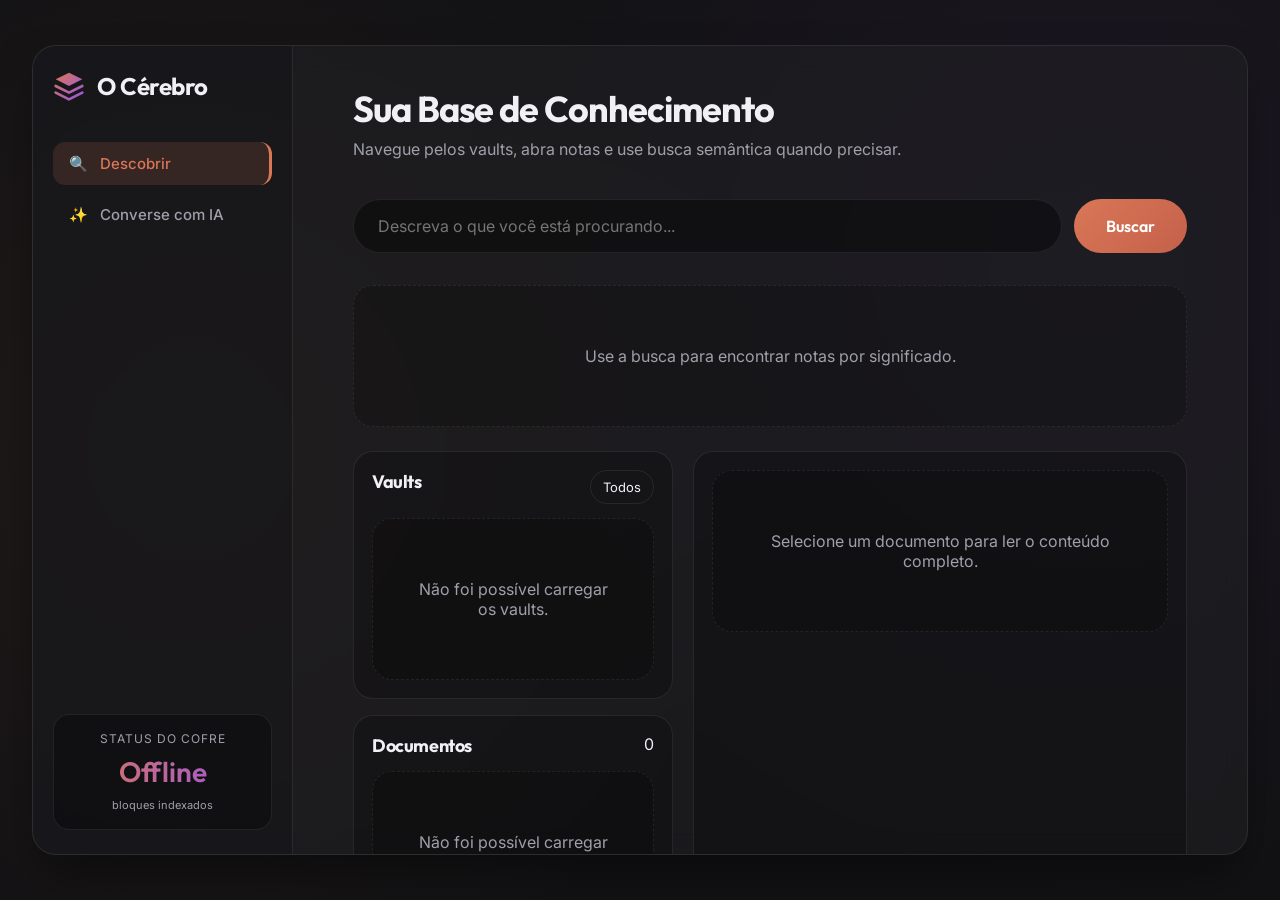
<file: OBSIDIAN EMPRESA/app/frontend/index.html>
<!DOCTYPE html>
<html lang="pt-BR">
<head>
    <meta charset="UTF-8">
    <meta name="viewport" content="width=device-width, initial-scale=1.0">
    <title>O Cérebro | Cofres Conectados</title>
    <!-- Fonts -->
    <link rel="preconnect" href="https://fonts.googleapis.com">
    <link rel="preconnect" href="https://fonts.gstatic.com" crossorigin>
    <link href="https://fonts.googleapis.com/css2?family=Outfit:wght@300;400;500;600;700&family=Inter:wght@400;500;600&display=swap" rel="stylesheet">
    <link rel="stylesheet" href="style.css">
</head>
<body>
    <div class="app-container glass-effect">
        
        <!-- Sidebar Navigation -->
        <nav class="sidebar">
            <div class="logo">
                <svg width="32" height="32" viewBox="0 0 24 24" fill="none" xmlns="http://www.w3.org/2000/svg">
                    <path d="M12 2L2 7L12 12L22 7L12 2Z" fill="url(#paint0_linear)"/>
                    <path d="M2 17L12 22L22 17" stroke="url(#paint0_linear)" stroke-width="2" stroke-linecap="round" stroke-linejoin="round"/>
                    <path d="M2 12L12 17L22 12" stroke="url(#paint0_linear)" stroke-width="2" stroke-linecap="round" stroke-linejoin="round"/>
                    <defs>
                        <linearGradient id="paint0_linear" x1="2" y1="2" x2="22" y2="22" gradientUnits="userSpaceOnUse">
                            <stop stop-color="#D97757" />
                            <stop offset="1" stop-color="#9A56E2" />
                        </linearGradient>
                    </defs>
                </svg>
                <span>O Cérebro</span>
            </div>
            
            <div class="menu">
                <button class="menu-item active" data-view="discover">
                    <span class="icon">🔍</span> Descobrir
                </button>
                <button class="menu-item" data-view="chat">
                    <span class="icon">✨</span> Converse com IA
                </button>
            </div>
            
            <div class="vault-stats">
                <p>Status do Cofre</p>
                <h4 id="stat-chunks">Carregando...</h4>
                <small>bloques indexados</small>
            </div>
        </nav>

        <!-- Main Content Area -->
        <main class="main-content">
            
            <!-- View: Descobrir (Busca) -->
            <section id="view-discover" class="view active-view">
                <header class="header">
                    <h1>Sua Base de Conhecimento</h1>
                    <p>Navegue pelos vaults, abra notas e use busca semântica quando precisar.</p>
                </header>
                
                <div class="search-bar">
                    <input type="text" id="searchInput" placeholder="Descreva o que você está procurando...">
                    <button id="searchBtn">Buscar</button>
                </div>

                <div class="results-container" id="resultsContainer">
                    <div class="empty-state">Use a busca para encontrar notas por significado.</div>
                </div>

                <div class="discover-shell">
                    <aside class="library-panel">
                        <div class="panel-card">
                            <div class="panel-header">
                                <h3>Vaults</h3>
                                <button class="link-button" id="clearVaultFilterBtn" type="button">Todos</button>
                            </div>
                            <div class="vault-list" id="vaultList"></div>
                        </div>

                        <div class="panel-card">
                            <div class="panel-header">
                                <h3>Documentos</h3>
                                <span id="documentCountLabel">0</span>
                            </div>
                            <div class="document-list" id="documentList"></div>
                        </div>
                    </aside>

                    <section class="reader-panel">
                        <div class="reader-card" id="documentReader">
                            <div class="empty-state">
                                Selecione um documento para ler o conteúdo completo.
                            </div>
                        </div>
                    </section>
                </div>
            </section>

            <!-- View: Chat (RAG) -->
            <section id="view-chat" class="view">
                <header class="header">
                    <h1>Assistente O Cérebro</h1>
                    <p>Faça perguntas difíceis e a IA responderá conectando os pontos das suas próprias anotações.</p>
                </header>
                
                <div class="chat-container">
                    <div class="chat-history" id="chatHistory">
                        <div class="message ai-message">
                            <div class="avatar">✨</div>
                            <div class="bubble">Olá! Consigo acessar e raciocinar sobre todos os seus cofres. O que vamos explorar hoje?</div>
                        </div>
                    </div>
                    
                    <div class="chat-input-area">
                        <textarea id="chatInput" placeholder="Faça uma pergunta sobre suas notas..." rows="2"></textarea>
                        <button id="sendMessageBtn">
                           <svg width="24" height="24" viewBox="0 0 24 24" fill="none">
                               <path d="M22 2L11 13M22 2L15 22L11 13M11 13L2 9L22 2Z" stroke="white" stroke-width="2" stroke-linejoin="round"/>
                           </svg>
                        </button>
                    </div>
                </div>
            </section>
        </main>
        
        <!-- Graph / Context Panel Lateral (Opcional, escondido pra versão leve por enquanto) -->
        <aside class="context-panel" style="display: none;">
            <h3>Conexões</h3>
            <div id="graphContainer" class="graph-box"></div>
        </aside>

    </div>
    
    <script src="config.js"></script>
    <script src="app.js"></script>
</body>
</html>
</file>
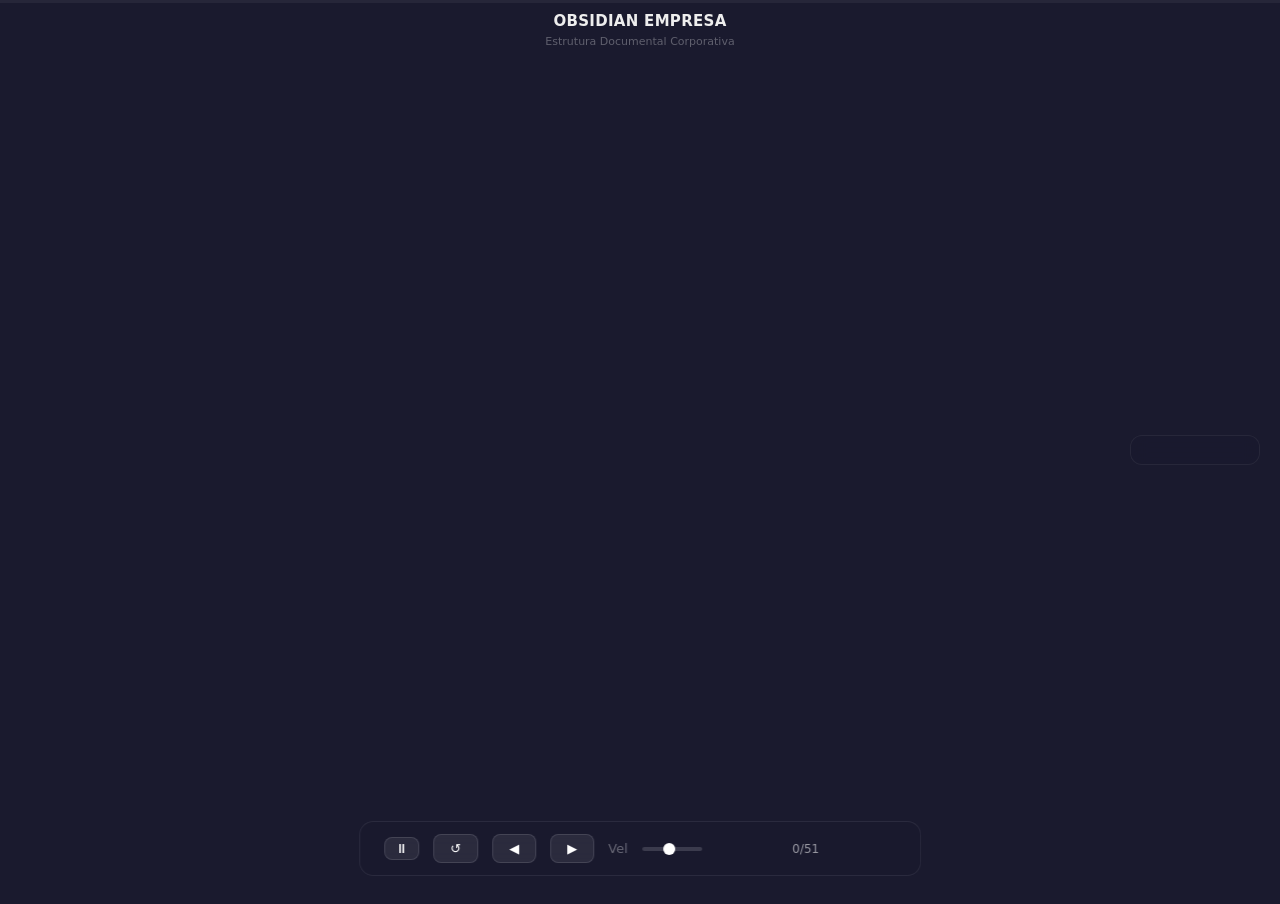
<file: OBSIDIAN EMPRESA/ANIMACAO_EMPRESA.html>
<!DOCTYPE html>
<html lang="pt-BR">
<head>
<meta charset="UTF-8">
<meta name="viewport" content="width=device-width,initial-scale=1.0">
<title>OBSIDIAN EMPRESA — Animação</title>
<script src="https://d3js.org/d3.v7.min.js"></script>
<style>
*{margin:0;padding:0;box-sizing:border-box}
body{font-family:system-ui,-apple-system,sans-serif;background:#1a1a2e;color:#eee;overflow:hidden;height:100vh}
svg{width:100%;height:100vh}
#controls{position:fixed;bottom:24px;left:50%;transform:translateX(-50%);display:flex;align-items:center;gap:14px;background:rgba(26,26,46,0.92);backdrop-filter:blur(12px);padding:12px 24px;border-radius:14px;border:1px solid rgba(255,255,255,0.08);z-index:100;font-size:13px}
#controls button{background:rgba(255,255,255,0.08);border:1px solid rgba(255,255,255,0.12);color:#fff;padding:6px 16px;border-radius:8px;cursor:pointer;font-weight:500;transition:.2s;font-size:13px}
#controls button:hover{background:rgba(255,255,255,0.18)}
#status{color:rgba(255,255,255,0.55);min-width:180px;text-align:center;font-size:12px}
#bar{position:fixed;top:0;left:0;right:0;height:3px;background:rgba(255,255,255,0.05);z-index:200}
#bar-fill{height:100%;background:linear-gradient(90deg,#3A86FF,#8338EC,#FF006E,#FB5607,#FFBE0B,#06D6A0,#118AB2,#EF476F,#073B4C);width:0%;transition:width .3s}
#legend{position:fixed;right:20px;top:50%;transform:translateY(-50%);background:rgba(26,26,46,0.85);backdrop-filter:blur(8px);padding:14px 16px;border-radius:12px;border:1px solid rgba(255,255,255,0.06);font-size:12px;z-index:100;min-width:130px}
.legend-item{display:flex;align-items:center;gap:8px;padding:3px 0;opacity:.35;transition:.4s}
.legend-item.done{opacity:1}
.legend-dot{width:10px;height:10px;border-radius:50%;flex-shrink:0}
.legend-label{color:rgba(255,255,255,.65)}
#header{position:fixed;top:12px;left:50%;transform:translateX(-50%);z-index:100;text-align:center}
#header h1{font-size:15px;font-weight:600;letter-spacing:.3px}
#header span{font-size:11px;color:rgba(255,255,255,.3)}
input[type=range]{width:60px;height:4px;-webkit-appearance:none;background:rgba(255,255,255,.15);border-radius:2px}
input[type=range]::-webkit-slider-thumb{-webkit-appearance:none;width:12px;height:12px;border-radius:50%;background:#fff;cursor:pointer}
.label{font-size:9px;pointer-events:none;font-weight:500;fill:#fff;text-shadow:0 1px 3px rgba(0,0,0,.8)}
.node-hidden{opacity:0!important;pointer-events:none}
.link{stroke:#aaa;stroke-width:.8;opacity:0}
.link.show{opacity:.2}
.btn-icon{font-size:16px;line-height:1;padding:4px 10px!important}
#blk-name{font-size:11px;color:rgba(255,255,255,.5);min-width:100px}
</style>
</head>
<body>
<div id="bar"><div id="bar-fill"></div></div>
<div id="header"><h1>OBSIDIAN EMPRESA</h1><span>Estrutura Documental Corporativa</span></div>
<svg id="svg"></svg>
<div id="legend"></div>
<div id="controls">
<button id="b-play" class="btn-icon">⏸</button>
<button id="b-reset">↺</button>
<button id="b-prev">◀</button>
<button id="b-next">▶</button>
<span style="color:rgba(255,255,255,.35)">Vel</span>
<input type="range" id="speed" min="1" max="10" value="5">
<span id="status">0/51</span>
</div>
<script>
const D = {"nodes":[{"id":"EMPRESA","label":"EMPRESA","block":"RAIZ","type":"root","blockNum":"00"},{"id":"02 - DOCUMENTOS JURIDICOS/Política de LGPD","label":"Política de LGPD","block":"02 - DOCUMENTOS JURIDICOS","type":"doc","blockNum":"02"},{"id":"02 - DOCUMENTOS JURIDICOS/Acordo de Sócios","label":"Acordo de Sócios","block":"02 - DOCUMENTOS JURIDICOS","type":"doc","blockNum":"02"},{"id":"02 - DOCUMENTOS JURIDICOS/Contrato Social","label":"Contrato Social","block":"02 - DOCUMENTOS JURIDICOS","type":"doc","blockNum":"02"},{"id":"02 - DOCUMENTOS JURIDICOS/Licenças e Registros","label":"Licenças e Registros","block":"02 - DOCUMENTOS JURIDICOS","type":"doc","blockNum":"02"},{"id":"02 - DOCUMENTOS JURIDICOS/Política de Compliance","label":"Política de Compliance","block":"02 - DOCUMENTOS JURIDICOS","type":"doc","blockNum":"02"},{"id":"02 - DOCUMENTOS JURIDICOS/JURÍDICO","label":"JURÍDICO","block":"02 - DOCUMENTOS JURIDICOS","type":"index","blockNum":"02"},{"id":"04 - DOCUMENTOS COMERCIAIS/Plano Comercial","label":"Plano Comercial","block":"04 - DOCUMENTOS COMERCIAIS","type":"doc","blockNum":"04"},{"id":"04 - DOCUMENTOS COMERCIAIS/Política Comercial","label":"Política Comercial","block":"04 - DOCUMENTOS COMERCIAIS","type":"doc","blockNum":"04"},{"id":"04 - DOCUMENTOS COMERCIAIS/Pesquisa de Mercado","label":"Pesquisa de Mercado","block":"04 - DOCUMENTOS COMERCIAIS","type":"doc","blockNum":"04"},{"id":"04 - DOCUMENTOS COMERCIAIS/COMERCIAL","label":"COMERCIAL","block":"04 - DOCUMENTOS COMERCIAIS","type":"index","blockNum":"04"},{"id":"04 - DOCUMENTOS COMERCIAIS/Plano de Marketing","label":"Plano de Marketing","block":"04 - DOCUMENTOS COMERCIAIS","type":"doc","blockNum":"04"},{"id":"03 - DOCUMENTOS FINANCEIROS/Planejamento Financeiro","label":"Planejamento Financeiro","block":"03 - DOCUMENTOS FINANCEIROS","type":"doc","blockNum":"03"},{"id":"03 - DOCUMENTOS FINANCEIROS/FINANCEIRO","label":"FINANCEIRO","block":"03 - DOCUMENTOS FINANCEIROS","type":"index","blockNum":"03"},{"id":"03 - DOCUMENTOS FINANCEIROS/Orçamento Empresarial","label":"Orçamento Empresarial","block":"03 - DOCUMENTOS FINANCEIROS","type":"doc","blockNum":"03"},{"id":"03 - DOCUMENTOS FINANCEIROS/Plano Tributário","label":"Plano Tributário","block":"03 - DOCUMENTOS FINANCEIROS","type":"doc","blockNum":"03"},{"id":"03 - DOCUMENTOS FINANCEIROS/Demonstrativos Financeiros","label":"Demonstrativos Financeiros","block":"03 - DOCUMENTOS FINANCEIROS","type":"doc","blockNum":"03"},{"id":"07 - DOCUMENTOS DE PESSOAS/Plano de Capacitação","label":"Plano de Capacitação","block":"07 - DOCUMENTOS DE PESSOAS","type":"doc","blockNum":"07"},{"id":"07 - DOCUMENTOS DE PESSOAS/Avaliação de Desempenho","label":"Avaliação de Desempenho","block":"07 - DOCUMENTOS DE PESSOAS","type":"doc","blockNum":"07"},{"id":"07 - DOCUMENTOS DE PESSOAS/Manual do Colaborador","label":"Manual do Colaborador","block":"07 - DOCUMENTOS DE PESSOAS","type":"doc","blockNum":"07"},{"id":"07 - DOCUMENTOS DE PESSOAS/Plano de Cargos e Salários","label":"Plano de Cargos e Salários","block":"07 - DOCUMENTOS DE PESSOAS","type":"doc","blockNum":"07"},{"id":"07 - DOCUMENTOS DE PESSOAS/Política de Governança","label":"Política de Governança","block":"07 - DOCUMENTOS DE PESSOAS","type":"doc","blockNum":"07"},{"id":"07 - DOCUMENTOS DE PESSOAS/PESSOAS","label":"PESSOAS","block":"07 - DOCUMENTOS DE PESSOAS","type":"index","blockNum":"07"},{"id":"05 - DOCUMENTOS OPERACIONAIS/Plano de Qualidade","label":"Plano de Qualidade","block":"05 - DOCUMENTOS OPERACIONAIS","type":"doc","blockNum":"05"},{"id":"05 - DOCUMENTOS OPERACIONAIS/POP","label":"POP","block":"05 - DOCUMENTOS OPERACIONAIS","type":"doc","blockNum":"05"},{"id":"05 - DOCUMENTOS OPERACIONAIS/Inventário de Ativos","label":"Inventário de Ativos","block":"05 - DOCUMENTOS OPERACIONAIS","type":"doc","blockNum":"05"},{"id":"05 - DOCUMENTOS OPERACIONAIS/Manual de Processos","label":"Manual de Processos","block":"05 - DOCUMENTOS OPERACIONAIS","type":"doc","blockNum":"05"},{"id":"05 - DOCUMENTOS OPERACIONAIS/Organograma","label":"Organograma","block":"05 - DOCUMENTOS OPERACIONAIS","type":"doc","blockNum":"05"},{"id":"05 - DOCUMENTOS OPERACIONAIS/OPERACIONAL","label":"OPERACIONAL","block":"05 - DOCUMENTOS OPERACIONAIS","type":"index","blockNum":"05"},{"id":"09 - DOCUMENTOS DE INOVAÇÃO/Relatórios de Inteligência Competitiva","label":"Relatórios de Inteligência Competitiva","block":"09 - DOCUMENTOS DE INOVAÇÃO","type":"doc","blockNum":"09"},{"id":"09 - DOCUMENTOS DE INOVAÇÃO/INOVAÇÃO","label":"INOVAÇÃO","block":"09 - DOCUMENTOS DE INOVAÇÃO","type":"index","blockNum":"09"},{"id":"09 - DOCUMENTOS DE INOVAÇÃO/Plano de Transformação Digital","label":"Plano de Transformação Digital","block":"09 - DOCUMENTOS DE INOVAÇÃO","type":"doc","blockNum":"09"},{"id":"09 - DOCUMENTOS DE INOVAÇÃO/Frameworks Metodológicos","label":"Frameworks Metodológicos","block":"09 - DOCUMENTOS DE INOVAÇÃO","type":"doc","blockNum":"09"},{"id":"09 - DOCUMENTOS DE INOVAÇÃO/Roadmap Tecnológico","label":"Roadmap Tecnológico","block":"09 - DOCUMENTOS DE INOVAÇÃO","type":"doc","blockNum":"09"},{"id":"06 - DOCUMENTOS DE TECNOLOGIA/Arquitetura de Sistemas","label":"Arquitetura de Sistemas","block":"06 - DOCUMENTOS DE TECNOLOGIA","type":"doc","blockNum":"06"},{"id":"06 - DOCUMENTOS DE TECNOLOGIA/Plano de Backup e Recuperação","label":"Plano de Backup e Recuperação","block":"06 - DOCUMENTOS DE TECNOLOGIA","type":"doc","blockNum":"06"},{"id":"06 - DOCUMENTOS DE TECNOLOGIA/Documento Funcional FSD","label":"Documento Funcional FSD","block":"06 - DOCUMENTOS DE TECNOLOGIA","type":"doc","blockNum":"06"},{"id":"06 - DOCUMENTOS DE TECNOLOGIA/TECNOLOGIA","label":"TECNOLOGIA","block":"06 - DOCUMENTOS DE TECNOLOGIA","type":"index","blockNum":"06"},{"id":"06 - DOCUMENTOS DE TECNOLOGIA/Documentação de APIs","label":"Documentação de APIs","block":"06 - DOCUMENTOS DE TECNOLOGIA","type":"doc","blockNum":"06"},{"id":"06 - DOCUMENTOS DE TECNOLOGIA/Plano de Segurança da Informação","label":"Plano de Segurança da Informação","block":"06 - DOCUMENTOS DE TECNOLOGIA","type":"doc","blockNum":"06"},{"id":"06 - DOCUMENTOS DE TECNOLOGIA/Documento de Requisitos SRS","label":"Documento de Requisitos SRS","block":"06 - DOCUMENTOS DE TECNOLOGIA","type":"doc","blockNum":"06"},{"id":"01 - DOCUMENTOS ESTRATÉGICOS/ESTRATÉGICO","label":"ESTRATÉGICO","block":"01 - DOCUMENTOS ESTRATÉGICOS","type":"index","blockNum":"01"},{"id":"01 - DOCUMENTOS ESTRATÉGICOS/Planejamento Estratégico","label":"Planejamento Estratégico","block":"01 - DOCUMENTOS ESTRATÉGICOS","type":"doc","blockNum":"01"},{"id":"01 - DOCUMENTOS ESTRATÉGICOS/Plano Tático","label":"Plano Tático","block":"01 - DOCUMENTOS ESTRATÉGICOS","type":"doc","blockNum":"01"},{"id":"01 - DOCUMENTOS ESTRATÉGICOS/Plano de Negócios","label":"Plano de Negócios","block":"01 - DOCUMENTOS ESTRATÉGICOS","type":"doc","blockNum":"01"},{"id":"01 - DOCUMENTOS ESTRATÉGICOS/Mapa Estratégico BSC","label":"Mapa Estratégico BSC","block":"01 - DOCUMENTOS ESTRATÉGICOS","type":"doc","blockNum":"01"},{"id":"01 - DOCUMENTOS ESTRATÉGICOS/Plano Operacional","label":"Plano Operacional","block":"01 - DOCUMENTOS ESTRATÉGICOS","type":"doc","blockNum":"01"},{"id":"08 - DOCUMENTOS DE CONTINUIDADE/CONTINUIDADE","label":"CONTINUIDADE","block":"08 - DOCUMENTOS DE CONTINUIDADE","type":"index","blockNum":"08"},{"id":"08 - DOCUMENTOS DE CONTINUIDADE/Matriz de Riscos","label":"Matriz de Riscos","block":"08 - DOCUMENTOS DE CONTINUIDADE","type":"doc","blockNum":"08"},{"id":"08 - DOCUMENTOS DE CONTINUIDADE/Plano de Continuidade BCP","label":"Plano de Continuidade BCP","block":"08 - DOCUMENTOS DE CONTINUIDADE","type":"doc","blockNum":"08"},{"id":"08 - DOCUMENTOS DE CONTINUIDADE/Gestão de Riscos","label":"Gestão de Riscos","block":"08 - DOCUMENTOS DE CONTINUIDADE","type":"doc","blockNum":"08"},{"id":"08 - DOCUMENTOS DE CONTINUIDADE/Plano de Recuperação DRP","label":"Plano de Recuperação DRP","block":"08 - DOCUMENTOS DE CONTINUIDADE","type":"doc","blockNum":"08"}],"edges":[{"source":"EMPRESA","target":"01 - DOCUMENTOS ESTRATÉGICOS/ESTRATÉGICO"},{"source":"EMPRESA","target":"02 - DOCUMENTOS JURIDICOS/JURÍDICO"},{"source":"EMPRESA","target":"03 - DOCUMENTOS FINANCEIROS/FINANCEIRO"},{"source":"EMPRESA","target":"04 - DOCUMENTOS COMERCIAIS/COMERCIAL"},{"source":"EMPRESA","target":"05 - DOCUMENTOS OPERACIONAIS/OPERACIONAL"},{"source":"EMPRESA","target":"06 - DOCUMENTOS DE TECNOLOGIA/TECNOLOGIA"},{"source":"EMPRESA","target":"07 - DOCUMENTOS DE PESSOAS/PESSOAS"},{"source":"EMPRESA","target":"08 - DOCUMENTOS DE CONTINUIDADE/CONTINUIDADE"},{"source":"EMPRESA","target":"09 - DOCUMENTOS DE INOVAÇÃO/INOVAÇÃO"},{"source":"EMPRESA","target":"02 - DOCUMENTOS JURIDICOS/Contrato Social"},{"source":"EMPRESA","target":"01 - DOCUMENTOS ESTRATÉGICOS/Planejamento Estratégico"},{"source":"EMPRESA","target":"03 - DOCUMENTOS FINANCEIROS/Planejamento Financeiro"},{"source":"EMPRESA","target":"04 - DOCUMENTOS COMERCIAIS/Plano Comercial"},{"source":"EMPRESA","target":"01 - DOCUMENTOS ESTRATÉGICOS/Plano Operacional"},{"source":"EMPRESA","target":"03 - DOCUMENTOS FINANCEIROS/Demonstrativos Financeiros"},{"source":"EMPRESA","target":"05 - DOCUMENTOS OPERACIONAIS/Manual de Processos"},{"source":"EMPRESA","target":"02 - DOCUMENTOS JURIDICOS/Política de Compliance"},{"source":"EMPRESA","target":"06 - DOCUMENTOS DE TECNOLOGIA/Arquitetura de Sistemas"},{"source":"EMPRESA","target":"08 - DOCUMENTOS DE CONTINUIDADE/Gestão de Riscos"},{"source":"02 - DOCUMENTOS JURIDICOS/Política de LGPD","target":"02 - DOCUMENTOS JURIDICOS/Política de Compliance"},{"source":"02 - DOCUMENTOS JURIDICOS/Política de LGPD","target":"06 - DOCUMENTOS DE TECNOLOGIA/Plano de Segurança da Informação"},{"source":"02 - DOCUMENTOS JURIDICOS/Política de LGPD","target":"08 - DOCUMENTOS DE CONTINUIDADE/Gestão de Riscos"},{"source":"02 - DOCUMENTOS JURIDICOS/Acordo de Sócios","target":"02 - DOCUMENTOS JURIDICOS/Contrato Social"},{"source":"02 - DOCUMENTOS JURIDICOS/Acordo de Sócios","target":"02 - DOCUMENTOS JURIDICOS/Política de Compliance"},{"source":"02 - DOCUMENTOS JURIDICOS/Acordo de Sócios","target":"07 - DOCUMENTOS DE PESSOAS/Política de Governança"},{"source":"02 - DOCUMENTOS JURIDICOS/Contrato Social","target":"02 - DOCUMENTOS JURIDICOS/Licenças e Registros"},{"source":"02 - DOCUMENTOS JURIDICOS/Contrato Social","target":"07 - DOCUMENTOS DE PESSOAS/Política de Governança"},{"source":"02 - DOCUMENTOS JURIDICOS/Licenças e Registros","target":"02 - DOCUMENTOS JURIDICOS/Política de Compliance"},{"source":"02 - DOCUMENTOS JURIDICOS/Licenças e Registros","target":"03 - DOCUMENTOS FINANCEIROS/Plano Tributário"},{"source":"02 - DOCUMENTOS JURIDICOS/Política de Compliance","target":"07 - DOCUMENTOS DE PESSOAS/Manual do Colaborador"},{"source":"02 - DOCUMENTOS JURIDICOS/Política de Compliance","target":"08 - DOCUMENTOS DE CONTINUIDADE/Gestão de Riscos"},{"source":"02 - DOCUMENTOS JURIDICOS/Política de Compliance","target":"02 - DOCUMENTOS JURIDICOS/Contrato Social"},{"source":"02 - DOCUMENTOS JURIDICOS/JURÍDICO","target":"02 - DOCUMENTOS JURIDICOS/Contrato Social"},{"source":"02 - DOCUMENTOS JURIDICOS/JURÍDICO","target":"02 - DOCUMENTOS JURIDICOS/Acordo de Sócios"},{"source":"02 - DOCUMENTOS JURIDICOS/JURÍDICO","target":"02 - DOCUMENTOS JURIDICOS/Licenças e Registros"},{"source":"02 - DOCUMENTOS JURIDICOS/JURÍDICO","target":"02 - DOCUMENTOS JURIDICOS/Política de Compliance"},{"source":"02 - DOCUMENTOS JURIDICOS/JURÍDICO","target":"02 - DOCUMENTOS JURIDICOS/Política de LGPD"},{"source":"02 - DOCUMENTOS JURIDICOS/JURÍDICO","target":"07 - DOCUMENTOS DE PESSOAS/Política de Governança"},{"source":"02 - DOCUMENTOS JURIDICOS/JURÍDICO","target":"08 - DOCUMENTOS DE CONTINUIDADE/Gestão de Riscos"},{"source":"02 - DOCUMENTOS JURIDICOS/JURÍDICO","target":"06 - DOCUMENTOS DE TECNOLOGIA/Plano de Segurança da Informação"},{"source":"04 - DOCUMENTOS COMERCIAIS/Plano Comercial","target":"04 - DOCUMENTOS COMERCIAIS/Plano de Marketing"},{"source":"04 - DOCUMENTOS COMERCIAIS/Plano Comercial","target":"04 - DOCUMENTOS COMERCIAIS/Política Comercial"},{"source":"04 - DOCUMENTOS COMERCIAIS/Plano Comercial","target":"04 - DOCUMENTOS COMERCIAIS/Pesquisa de Mercado"},{"source":"04 - DOCUMENTOS COMERCIAIS/Plano Comercial","target":"03 - DOCUMENTOS FINANCEIROS/Planejamento Financeiro"},{"source":"04 - DOCUMENTOS COMERCIAIS/Política Comercial","target":"04 - DOCUMENTOS COMERCIAIS/Plano de Marketing"},{"source":"04 - DOCUMENTOS COMERCIAIS/Política Comercial","target":"02 - DOCUMENTOS JURIDICOS/Política de Compliance"},{"source":"04 - DOCUMENTOS COMERCIAIS/Pesquisa de Mercado","target":"04 - DOCUMENTOS COMERCIAIS/Plano de Marketing"},{"source":"04 - DOCUMENTOS COMERCIAIS/Pesquisa de Mercado","target":"09 - DOCUMENTOS DE INOVAÇÃO/Relatórios de Inteligência Competitiva"},{"source":"04 - DOCUMENTOS COMERCIAIS/Pesquisa de Mercado","target":"01 - DOCUMENTOS ESTRATÉGICOS/Plano de Negócios"},{"source":"04 - DOCUMENTOS COMERCIAIS/COMERCIAL","target":"04 - DOCUMENTOS COMERCIAIS/Plano de Marketing"},{"source":"04 - DOCUMENTOS COMERCIAIS/COMERCIAL","target":"04 - DOCUMENTOS COMERCIAIS/Plano Comercial"},{"source":"04 - DOCUMENTOS COMERCIAIS/COMERCIAL","target":"04 - DOCUMENTOS COMERCIAIS/Pesquisa de Mercado"},{"source":"04 - DOCUMENTOS COMERCIAIS/COMERCIAL","target":"04 - DOCUMENTOS COMERCIAIS/Política Comercial"},{"source":"04 - DOCUMENTOS COMERCIAIS/COMERCIAL","target":"01 - DOCUMENTOS ESTRATÉGICOS/Plano de Negócios"},{"source":"04 - DOCUMENTOS COMERCIAIS/COMERCIAL","target":"01 - DOCUMENTOS ESTRATÉGICOS/Plano Tático"},{"source":"04 - DOCUMENTOS COMERCIAIS/COMERCIAL","target":"03 - DOCUMENTOS FINANCEIROS/Planejamento Financeiro"},{"source":"04 - DOCUMENTOS COMERCIAIS/Plano de Marketing","target":"01 - DOCUMENTOS ESTRATÉGICOS/Plano Tático"},{"source":"03 - DOCUMENTOS FINANCEIROS/Planejamento Financeiro","target":"03 - DOCUMENTOS FINANCEIROS/Orçamento Empresarial"},{"source":"03 - DOCUMENTOS FINANCEIROS/Planejamento Financeiro","target":"03 - DOCUMENTOS FINANCEIROS/Demonstrativos Financeiros"},{"source":"03 - DOCUMENTOS FINANCEIROS/Planejamento Financeiro","target":"03 - DOCUMENTOS FINANCEIROS/Plano Tributário"},{"source":"03 - DOCUMENTOS FINANCEIROS/Planejamento Financeiro","target":"01 - DOCUMENTOS ESTRATÉGICOS/Plano de Negócios"},{"source":"03 - DOCUMENTOS FINANCEIROS/FINANCEIRO","target":"03 - DOCUMENTOS FINANCEIROS/Planejamento Financeiro"},{"source":"03 - DOCUMENTOS FINANCEIROS/FINANCEIRO","target":"03 - DOCUMENTOS FINANCEIROS/Orçamento Empresarial"},{"source":"03 - DOCUMENTOS FINANCEIROS/FINANCEIRO","target":"03 - DOCUMENTOS FINANCEIROS/Demonstrativos Financeiros"},{"source":"03 - DOCUMENTOS FINANCEIROS/FINANCEIRO","target":"03 - DOCUMENTOS FINANCEIROS/Plano Tributário"},{"source":"03 - DOCUMENTOS FINANCEIROS/FINANCEIRO","target":"01 - DOCUMENTOS ESTRATÉGICOS/Plano de Negócios"},{"source":"03 - DOCUMENTOS FINANCEIROS/FINANCEIRO","target":"01 - DOCUMENTOS ESTRATÉGICOS/Plano Tático"},{"source":"03 - DOCUMENTOS FINANCEIROS/FINANCEIRO","target":"08 - DOCUMENTOS DE CONTINUIDADE/Gestão de Riscos"},{"source":"03 - DOCUMENTOS FINANCEIROS/Orçamento Empresarial","target":"03 - DOCUMENTOS FINANCEIROS/Demonstrativos Financeiros"},{"source":"03 - DOCUMENTOS FINANCEIROS/Orçamento Empresarial","target":"01 - DOCUMENTOS ESTRATÉGICOS/Plano Tático"},{"source":"03 - DOCUMENTOS FINANCEIROS/Plano Tributário","target":"03 - DOCUMENTOS FINANCEIROS/Demonstrativos Financeiros"},{"source":"03 - DOCUMENTOS FINANCEIROS/Demonstrativos Financeiros","target":"01 - DOCUMENTOS ESTRATÉGICOS/Mapa Estratégico BSC"},{"source":"07 - DOCUMENTOS DE PESSOAS/Plano de Capacitação","target":"07 - DOCUMENTOS DE PESSOAS/Avaliação de Desempenho"},{"source":"07 - DOCUMENTOS DE PESSOAS/Plano de Capacitação","target":"07 - DOCUMENTOS DE PESSOAS/Plano de Cargos e Salários"},{"source":"07 - DOCUMENTOS DE PESSOAS/Plano de Capacitação","target":"09 - DOCUMENTOS DE INOVAÇÃO/Plano de Transformação Digital"},{"source":"07 - DOCUMENTOS DE PESSOAS/Avaliação de Desempenho","target":"07 - DOCUMENTOS DE PESSOAS/Plano de Cargos e Salários"},{"source":"07 - DOCUMENTOS DE PESSOAS/Avaliação de Desempenho","target":"01 - DOCUMENTOS ESTRATÉGICOS/Mapa Estratégico BSC"},{"source":"07 - DOCUMENTOS DE PESSOAS/Manual do Colaborador","target":"07 - DOCUMENTOS DE PESSOAS/Plano de Cargos e Salários"},{"source":"07 - DOCUMENTOS DE PESSOAS/Manual do Colaborador","target":"07 - DOCUMENTOS DE PESSOAS/Plano de Capacitação"},{"source":"07 - DOCUMENTOS DE PESSOAS/Plano de Cargos e Salários","target":"05 - DOCUMENTOS OPERACIONAIS/Organograma"},{"source":"07 - DOCUMENTOS DE PESSOAS/Política de Governança","target":"07 - DOCUMENTOS DE PESSOAS/Manual do Colaborador"},{"source":"07 - DOCUMENTOS DE PESSOAS/Política de Governança","target":"02 - DOCUMENTOS JURIDICOS/Política de Compliance"},{"source":"07 - DOCUMENTOS DE PESSOAS/PESSOAS","target":"07 - DOCUMENTOS DE PESSOAS/Plano de Cargos e Salários"},{"source":"07 - DOCUMENTOS DE PESSOAS/PESSOAS","target":"07 - DOCUMENTOS DE PESSOAS/Manual do Colaborador"},{"source":"07 - DOCUMENTOS DE PESSOAS/PESSOAS","target":"07 - DOCUMENTOS DE PESSOAS/Avaliação de Desempenho"},{"source":"07 - DOCUMENTOS DE PESSOAS/PESSOAS","target":"07 - DOCUMENTOS DE PESSOAS/Plano de Capacitação"},{"source":"07 - DOCUMENTOS DE PESSOAS/PESSOAS","target":"07 - DOCUMENTOS DE PESSOAS/Política de Governança"},{"source":"07 - DOCUMENTOS DE PESSOAS/PESSOAS","target":"01 - DOCUMENTOS ESTRATÉGICOS/Planejamento Estratégico"},{"source":"07 - DOCUMENTOS DE PESSOAS/PESSOAS","target":"05 - DOCUMENTOS OPERACIONAIS/Organograma"},{"source":"07 - DOCUMENTOS DE PESSOAS/PESSOAS","target":"02 - DOCUMENTOS JURIDICOS/Política de Compliance"},{"source":"05 - DOCUMENTOS OPERACIONAIS/Plano de Qualidade","target":"05 - DOCUMENTOS OPERACIONAIS/Manual de Processos"},{"source":"05 - DOCUMENTOS OPERACIONAIS/Plano de Qualidade","target":"05 - DOCUMENTOS OPERACIONAIS/POP"},{"source":"05 - DOCUMENTOS OPERACIONAIS/Plano de Qualidade","target":"05 - DOCUMENTOS OPERACIONAIS/Inventário de Ativos"},{"source":"05 - DOCUMENTOS OPERACIONAIS/POP","target":"05 - DOCUMENTOS OPERACIONAIS/Manual de Processos"},{"source":"05 - DOCUMENTOS OPERACIONAIS/POP","target":"05 - DOCUMENTOS OPERACIONAIS/Inventário de Ativos"},{"source":"05 - DOCUMENTOS OPERACIONAIS/Inventário de Ativos","target":"06 - DOCUMENTOS DE TECNOLOGIA/Arquitetura de Sistemas"},{"source":"05 - DOCUMENTOS OPERACIONAIS/Inventário de Ativos","target":"08 - DOCUMENTOS DE CONTINUIDADE/Plano de Continuidade BCP"},{"source":"05 - DOCUMENTOS OPERACIONAIS/Manual de Processos","target":"05 - DOCUMENTOS OPERACIONAIS/Organograma"},{"source":"05 - DOCUMENTOS OPERACIONAIS/Manual de Processos","target":"01 - DOCUMENTOS ESTRATÉGICOS/Plano Operacional"},{"source":"05 - DOCUMENTOS OPERACIONAIS/Organograma","target":"07 - DOCUMENTOS DE PESSOAS/Manual do Colaborador"},{"source":"05 - DOCUMENTOS OPERACIONAIS/OPERACIONAL","target":"05 - DOCUMENTOS OPERACIONAIS/Manual de Processos"},{"source":"05 - DOCUMENTOS OPERACIONAIS/OPERACIONAL","target":"05 - DOCUMENTOS OPERACIONAIS/POP"},{"source":"05 - DOCUMENTOS OPERACIONAIS/OPERACIONAL","target":"05 - DOCUMENTOS OPERACIONAIS/Organograma"},{"source":"05 - DOCUMENTOS OPERACIONAIS/OPERACIONAL","target":"05 - DOCUMENTOS OPERACIONAIS/Plano de Qualidade"},{"source":"05 - DOCUMENTOS OPERACIONAIS/OPERACIONAL","target":"05 - DOCUMENTOS OPERACIONAIS/Inventário de Ativos"},{"source":"05 - DOCUMENTOS OPERACIONAIS/OPERACIONAL","target":"01 - DOCUMENTOS ESTRATÉGICOS/Plano Operacional"},{"source":"05 - DOCUMENTOS OPERACIONAIS/OPERACIONAL","target":"06 - DOCUMENTOS DE TECNOLOGIA/TECNOLOGIA"},{"source":"05 - DOCUMENTOS OPERACIONAIS/OPERACIONAL","target":"07 - DOCUMENTOS DE PESSOAS/PESSOAS"},{"source":"09 - DOCUMENTOS DE INOVAÇÃO/Relatórios de Inteligência Competitiva","target":"01 - DOCUMENTOS ESTRATÉGICOS/Planejamento Estratégico"},{"source":"09 - DOCUMENTOS DE INOVAÇÃO/Relatórios de Inteligência Competitiva","target":"09 - DOCUMENTOS DE INOVAÇÃO/Roadmap Tecnológico"},{"source":"09 - DOCUMENTOS DE INOVAÇÃO/INOVAÇÃO","target":"09 - DOCUMENTOS DE INOVAÇÃO/Roadmap Tecnológico"},{"source":"09 - DOCUMENTOS DE INOVAÇÃO/INOVAÇÃO","target":"09 - DOCUMENTOS DE INOVAÇÃO/Plano de Transformação Digital"},{"source":"09 - DOCUMENTOS DE INOVAÇÃO/INOVAÇÃO","target":"09 - DOCUMENTOS DE INOVAÇÃO/Relatórios de Inteligência Competitiva"},{"source":"09 - DOCUMENTOS DE INOVAÇÃO/INOVAÇÃO","target":"09 - DOCUMENTOS DE INOVAÇÃO/Frameworks Metodológicos"},{"source":"09 - DOCUMENTOS DE INOVAÇÃO/INOVAÇÃO","target":"01 - DOCUMENTOS ESTRATÉGICOS/Planejamento Estratégico"},{"source":"09 - DOCUMENTOS DE INOVAÇÃO/INOVAÇÃO","target":"06 - DOCUMENTOS DE TECNOLOGIA/Arquitetura de Sistemas"},{"source":"09 - DOCUMENTOS DE INOVAÇÃO/INOVAÇÃO","target":"08 - DOCUMENTOS DE CONTINUIDADE/Gestão de Riscos"},{"source":"09 - DOCUMENTOS DE INOVAÇÃO/Plano de Transformação Digital","target":"09 - DOCUMENTOS DE INOVAÇÃO/Roadmap Tecnológico"},{"source":"09 - DOCUMENTOS DE INOVAÇÃO/Plano de Transformação Digital","target":"06 - DOCUMENTOS DE TECNOLOGIA/Arquitetura de Sistemas"},{"source":"09 - DOCUMENTOS DE INOVAÇÃO/Plano de Transformação Digital","target":"01 - DOCUMENTOS ESTRATÉGICOS/Planejamento Estratégico"},{"source":"09 - DOCUMENTOS DE INOVAÇÃO/Frameworks Metodológicos","target":"09 - DOCUMENTOS DE INOVAÇÃO/Plano de Transformação Digital"},{"source":"09 - DOCUMENTOS DE INOVAÇÃO/Frameworks Metodológicos","target":"01 - DOCUMENTOS ESTRATÉGICOS/Mapa Estratégico BSC"},{"source":"09 - DOCUMENTOS DE INOVAÇÃO/Frameworks Metodológicos","target":"08 - DOCUMENTOS DE CONTINUIDADE/Matriz de Riscos"},{"source":"09 - DOCUMENTOS DE INOVAÇÃO/Roadmap Tecnológico","target":"06 - DOCUMENTOS DE TECNOLOGIA/Arquitetura de Sistemas"},{"source":"09 - DOCUMENTOS DE INOVAÇÃO/Roadmap Tecnológico","target":"01 - DOCUMENTOS ESTRATÉGICOS/Planejamento Estratégico"},{"source":"06 - DOCUMENTOS DE TECNOLOGIA/Arquitetura de Sistemas","target":"06 - DOCUMENTOS DE TECNOLOGIA/Documento de Requisitos SRS"},{"source":"06 - DOCUMENTOS DE TECNOLOGIA/Arquitetura de Sistemas","target":"06 - DOCUMENTOS DE TECNOLOGIA/Documentação de APIs"},{"source":"06 - DOCUMENTOS DE TECNOLOGIA/Arquitetura de Sistemas","target":"06 - DOCUMENTOS DE TECNOLOGIA/Plano de Segurança da Informação"},{"source":"06 - DOCUMENTOS DE TECNOLOGIA/Plano de Backup e Recuperação","target":"06 - DOCUMENTOS DE TECNOLOGIA/Arquitetura de Sistemas"},{"source":"06 - DOCUMENTOS DE TECNOLOGIA/Plano de Backup e Recuperação","target":"08 - DOCUMENTOS DE CONTINUIDADE/Plano de Recuperação DRP"},{"source":"06 - DOCUMENTOS DE TECNOLOGIA/Plano de Backup e Recuperação","target":"08 - DOCUMENTOS DE CONTINUIDADE/Plano de Continuidade BCP"},{"source":"06 - DOCUMENTOS DE TECNOLOGIA/Documento Funcional FSD","target":"06 - DOCUMENTOS DE TECNOLOGIA/Documento de Requisitos SRS"},{"source":"06 - DOCUMENTOS DE TECNOLOGIA/Documento Funcional FSD","target":"06 - DOCUMENTOS DE TECNOLOGIA/Arquitetura de Sistemas"},{"source":"06 - DOCUMENTOS DE TECNOLOGIA/Documento Funcional FSD","target":"06 - DOCUMENTOS DE TECNOLOGIA/Documentação de APIs"},{"source":"06 - DOCUMENTOS DE TECNOLOGIA/TECNOLOGIA","target":"06 - DOCUMENTOS DE TECNOLOGIA/Arquitetura de Sistemas"},{"source":"06 - DOCUMENTOS DE TECNOLOGIA/TECNOLOGIA","target":"06 - DOCUMENTOS DE TECNOLOGIA/Documento de Requisitos SRS"},{"source":"06 - DOCUMENTOS DE TECNOLOGIA/TECNOLOGIA","target":"06 - DOCUMENTOS DE TECNOLOGIA/Documento Funcional FSD"},{"source":"06 - DOCUMENTOS DE TECNOLOGIA/TECNOLOGIA","target":"06 - DOCUMENTOS DE TECNOLOGIA/Documentação de APIs"},{"source":"06 - DOCUMENTOS DE TECNOLOGIA/TECNOLOGIA","target":"06 - DOCUMENTOS DE TECNOLOGIA/Plano de Backup e Recuperação"},{"source":"06 - DOCUMENTOS DE TECNOLOGIA/TECNOLOGIA","target":"06 - DOCUMENTOS DE TECNOLOGIA/Plano de Segurança da Informação"},{"source":"06 - DOCUMENTOS DE TECNOLOGIA/TECNOLOGIA","target":"05 - DOCUMENTOS OPERACIONAIS/Inventário de Ativos"},{"source":"06 - DOCUMENTOS DE TECNOLOGIA/TECNOLOGIA","target":"08 - DOCUMENTOS DE CONTINUIDADE/Plano de Recuperação DRP"},{"source":"06 - DOCUMENTOS DE TECNOLOGIA/TECNOLOGIA","target":"09 - DOCUMENTOS DE INOVAÇÃO/Roadmap Tecnológico"},{"source":"06 - DOCUMENTOS DE TECNOLOGIA/Documentação de APIs","target":"06 - DOCUMENTOS DE TECNOLOGIA/Documento de Requisitos SRS"},{"source":"06 - DOCUMENTOS DE TECNOLOGIA/Plano de Segurança da Informação","target":"08 - DOCUMENTOS DE CONTINUIDADE/Gestão de Riscos"},{"source":"06 - DOCUMENTOS DE TECNOLOGIA/Plano de Segurança da Informação","target":"08 - DOCUMENTOS DE CONTINUIDADE/Plano de Recuperação DRP"},{"source":"01 - DOCUMENTOS ESTRATÉGICOS/ESTRATÉGICO","target":"01 - DOCUMENTOS ESTRATÉGICOS/Plano de Negócios"},{"source":"01 - DOCUMENTOS ESTRATÉGICOS/ESTRATÉGICO","target":"01 - DOCUMENTOS ESTRATÉGICOS/Planejamento Estratégico"},{"source":"01 - DOCUMENTOS ESTRATÉGICOS/ESTRATÉGICO","target":"01 - DOCUMENTOS ESTRATÉGICOS/Plano Tático"},{"source":"01 - DOCUMENTOS ESTRATÉGICOS/ESTRATÉGICO","target":"01 - DOCUMENTOS ESTRATÉGICOS/Plano Operacional"},{"source":"01 - DOCUMENTOS ESTRATÉGICOS/ESTRATÉGICO","target":"01 - DOCUMENTOS ESTRATÉGICOS/Mapa Estratégico BSC"},{"source":"01 - DOCUMENTOS ESTRATÉGICOS/ESTRATÉGICO","target":"03 - DOCUMENTOS FINANCEIROS/FINANCEIRO"},{"source":"01 - DOCUMENTOS ESTRATÉGICOS/ESTRATÉGICO","target":"04 - DOCUMENTOS COMERCIAIS/COMERCIAL"},{"source":"01 - DOCUMENTOS ESTRATÉGICOS/ESTRATÉGICO","target":"07 - DOCUMENTOS DE PESSOAS/PESSOAS"},{"source":"01 - DOCUMENTOS ESTRATÉGICOS/ESTRATÉGICO","target":"09 - DOCUMENTOS DE INOVAÇÃO/INOVAÇÃO"},{"source":"01 - DOCUMENTOS ESTRATÉGICOS/Planejamento Estratégico","target":"01 - DOCUMENTOS ESTRATÉGICOS/Mapa Estratégico BSC"},{"source":"01 - DOCUMENTOS ESTRATÉGICOS/Planejamento Estratégico","target":"01 - DOCUMENTOS ESTRATÉGICOS/Plano Tático"},{"source":"01 - DOCUMENTOS ESTRATÉGICOS/Planejamento Estratégico","target":"01 - DOCUMENTOS ESTRATÉGICOS/Plano de Negócios"},{"source":"01 - DOCUMENTOS ESTRATÉGICOS/Plano Tático","target":"01 - DOCUMENTOS ESTRATÉGICOS/Plano Operacional"},{"source":"01 - DOCUMENTOS ESTRATÉGICOS/Plano Tático","target":"04 - DOCUMENTOS COMERCIAIS/Plano Comercial"},{"source":"01 - DOCUMENTOS ESTRATÉGICOS/Plano de Negócios","target":"01 - DOCUMENTOS ESTRATÉGICOS/Plano Tático"},{"source":"01 - DOCUMENTOS ESTRATÉGICOS/Mapa Estratégico BSC","target":"01 - DOCUMENTOS ESTRATÉGICOS/Plano Tático"},{"source":"01 - DOCUMENTOS ESTRATÉGICOS/Plano Operacional","target":"05 - DOCUMENTOS OPERACIONAIS/POP"},{"source":"01 - DOCUMENTOS ESTRATÉGICOS/Plano Operacional","target":"05 - DOCUMENTOS OPERACIONAIS/Organograma"},{"source":"08 - DOCUMENTOS DE CONTINUIDADE/CONTINUIDADE","target":"08 - DOCUMENTOS DE CONTINUIDADE/Gestão de Riscos"},{"source":"08 - DOCUMENTOS DE CONTINUIDADE/CONTINUIDADE","target":"08 - DOCUMENTOS DE CONTINUIDADE/Plano de Continuidade BCP"},{"source":"08 - DOCUMENTOS DE CONTINUIDADE/CONTINUIDADE","target":"08 - DOCUMENTOS DE CONTINUIDADE/Plano de Recuperação DRP"},{"source":"08 - DOCUMENTOS DE CONTINUIDADE/CONTINUIDADE","target":"08 - DOCUMENTOS DE CONTINUIDADE/Matriz de Riscos"},{"source":"08 - DOCUMENTOS DE CONTINUIDADE/CONTINUIDADE","target":"06 - DOCUMENTOS DE TECNOLOGIA/Plano de Backup e Recuperação"},{"source":"08 - DOCUMENTOS DE CONTINUIDADE/CONTINUIDADE","target":"06 - DOCUMENTOS DE TECNOLOGIA/Plano de Segurança da Informação"},{"source":"08 - DOCUMENTOS DE CONTINUIDADE/CONTINUIDADE","target":"03 - DOCUMENTOS FINANCEIROS/Planejamento Financeiro"},{"source":"08 - DOCUMENTOS DE CONTINUIDADE/Matriz de Riscos","target":"08 - DOCUMENTOS DE CONTINUIDADE/Gestão de Riscos"},{"source":"08 - DOCUMENTOS DE CONTINUIDADE/Matriz de Riscos","target":"08 - DOCUMENTOS DE CONTINUIDADE/Plano de Continuidade BCP"},{"source":"08 - DOCUMENTOS DE CONTINUIDADE/Matriz de Riscos","target":"08 - DOCUMENTOS DE CONTINUIDADE/Plano de Recuperação DRP"},{"source":"08 - DOCUMENTOS DE CONTINUIDADE/Plano de Continuidade BCP","target":"08 - DOCUMENTOS DE CONTINUIDADE/Gestão de Riscos"},{"source":"08 - DOCUMENTOS DE CONTINUIDADE/Plano de Continuidade BCP","target":"08 - DOCUMENTOS DE CONTINUIDADE/Plano de Recuperação DRP"},{"source":"08 - DOCUMENTOS DE CONTINUIDADE/Gestão de Riscos","target":"08 - DOCUMENTOS DE CONTINUIDADE/Plano de Recuperação DRP"},{"source":"08 - DOCUMENTOS DE CONTINUIDADE/Plano de Recuperação DRP","target":"06 - DOCUMENTOS DE TECNOLOGIA/Arquitetura de Sistemas"}],"blockOrder":["01 - DOCUMENTOS ESTRATÉGICOS","02 - DOCUMENTOS JURIDICOS","03 - DOCUMENTOS FINANCEIROS","04 - DOCUMENTOS COMERCIAIS","05 - DOCUMENTOS OPERACIONAIS","06 - DOCUMENTOS DE TECNOLOGIA","07 - DOCUMENTOS DE PESSOAS","08 - DOCUMENTOS DE CONTINUIDADE","09 - DOCUMENTOS DE INOVAÇÃO"],"colors":{"RAIZ":"#4A4A4A","01 - DOCUMENTOS ESTRATÉGICOS":"#3A86FF","02 - DOCUMENTOS JURIDICOS":"#8338EC","03 - DOCUMENTOS FINANCEIROS":"#FF006E","04 - DOCUMENTOS COMERCIAIS":"#FB5607","05 - DOCUMENTOS OPERACIONAIS":"#FFBE0B","06 - DOCUMENTOS DE TECNOLOGIA":"#06D6A0","07 - DOCUMENTOS DE PESSOAS":"#118AB2","08 - DOCUMENTOS DE CONTINUIDADE":"#EF476F","09 - DOCUMENTOS DE INOVAÇÃO":"#073B4C"}};

const W = window.innerWidth, H = window.innerHeight;
const SV = d3.select('#svg');
const G = SV.append('g');

SV.call(d3.zoom().scaleExtent([.2,4]).on('zoom',e=>G.attr('transform',e.transform)));

const COL = D.colors;

// Pre-compute positions
const sim = d3.forceSimulation(D.nodes)
  .force('link', d3.forceLink(D.edges).id(d=>d.id).distance(85).strength(.25))
  .force('charge', d3.forceManyBody().strength(-220))
  .force('center', d3.forceCenter(W/2, H/2))
  .force('collision', d3.forceCollide(d=>d.type==='root'?30:d.type==='index'?24:16));

sim.alpha(1).restart();
for(let i=0;i<200;i++) sim.tick();
sim.stop();

const link = G.append('g').selectAll('line').data(D.edges).join('line').attr('class','link')
  .attr('x1',d=>d.source.x).attr('y1',d=>d.source.y)
  .attr('x2',d=>d.target.x).attr('y2',d=>d.target.y);

const nodeG = G.append('g').selectAll('g').data(D.nodes).join('g').style('opacity',0);

nodeG.append('circle').attr('r',0)
  .attr('fill',d=>COL[d.block]||'#888');

nodeG.append('text').attr('class','label').attr('text-anchor','middle').attr('dy','.35em')
  .text(d=>d.label).style('opacity',0);

// Legend
const blockNames = {'RAIZ':'EMPRESA'};
D.blockOrder.forEach(b=>{blockNames[b]=b.substring(b.indexOf(' ')+1)});
const legendDiv = d3.select('#legend');
D.blockOrder.forEach(b=>{
  const div=legendDiv.append('div').attr('class','legend-item').attr('data-block',b);
  div.append('div').attr('class','legend-dot').style('background',COL[b]);
  div.append('span').attr('class','legend-label').text(blockNames[b]);
});
// Add EMPRESA to legend
const empDiv=legendDiv.insert('div',':first-child').attr('class','legend-item done');
empDiv.append('div').attr('class','legend-dot').style('background','#4A4A4A');
empDiv.append('span').attr('class','legend-label').text('EMPRESA');

// Build queue: EMPRESA -> index each block -> docs
const q = ['EMPRESA'];
D.blockOrder.forEach(block => {
  const ns = D.nodes.filter(n=>n.block===block);
  const idx = ns.find(n=>n.type==='index');
  if(idx) q.push(idx.id);
  ns.filter(n=>n.type==='doc').forEach(n=>q.push(n.id));
});

const visible = {};
let pos = 0, running = true, tid = null;

function delay() { return Math.max(100,700-parseInt(document.getElementById('speed').value)*60); }

function showNode(id) {
  if(visible[id]) return;
  visible[id]=true;
  const n = D.nodes.find(x=>x.id===id);
  if(!n) return;
  const r = n.type==='root'?25:n.type==='index'?20:12;
  const el = nodeG.filter(d=>d.id===id);
  el.style('opacity',1);
  el.select('circle').transition().duration(350).attr('r',r);
  el.select('text').transition().delay(150).duration(300).style('opacity',1);
  // Show relevant edges
  D.edges.forEach(e=>{
    const s=typeof e.source==='object'?e.source.id:e.source;
    const t=typeof e.target==='object'?e.target.id:e.target;
    if(visible[s]&&visible[t]) link.filter(d=>d===e).classed('show',true);
  });
}

function updateUI() {
  const tot = q.length, seen = Object.keys(visible).length;
  document.getElementById('bar-fill').style.width = Math.min(100,(seen/tot)*100)+'%';
  document.getElementById('status').textContent = seen+'/'+tot;
  // Legend update
  D.blockOrder.forEach(b=>{
    const all = D.nodes.filter(n=>n.block===b).every(n=>visible[n.id]);
    d3.select('#legend').selectAll('.legend-item').filter(d=>d===b||'attr'===b)
      .classed('done',all);
  });
}

function next() {
  if(pos>=q.length){stop();return;}
  showNode(q[pos]); pos++;
  updateUI();
  if(pos>=q.length) stop();
}

function tick() {
  if(!running) return;
  next();
  if(pos<q.length) { sim.alpha(.15).restart(); tid=setTimeout(tick,delay()); }
}
function stop() { running=false; if(tid){clearTimeout(tid);tid=null;} document.getElementById('b-play').textContent='▶'; }

document.getElementById('b-play').onclick=()=>{
  if(running) { running=false; if(tid){clearTimeout(tid);tid=null;} document.getElementById('b-play').textContent='▶'; }
  else {
    if(pos>=q.length){pos=0;} 
    running=true; document.getElementById('b-play').textContent='⏸';
    if(pos<q.length) tick();
  }
};
document.getElementById('b-reset').onclick=()=>{
  stop();
  Object.keys(visible).forEach(k=>delete visible[k]);
  nodeG.style('opacity',0).select('circle').attr('r',0);
  link.classed('show',false);
  pos=0; updateUI();
  document.getElementById('b-play').textContent='▶';
};
document.getElementById('b-prev').onclick=()=>{
  stop();
  if(pos>0) {
    const prevId = q[pos-1];
    if(visible[prevId]) {
      // Remove current, then step back further
      const totalBefore = Object.keys(visible).length;
      // Go back 2 to properly step back 1
      pos = Math.max(0, pos-2);
      Object.keys(visible).forEach(k=>delete visible[k]);
      nodeG.style('opacity',0).select('circle').attr('r',0);
      link.classed('show',false);
      for(let i=0;i<=pos && i<q.length;i++) showNode(q[i]);
      pos++;
      updateUI();
    }
  }
};
document.getElementById('b-next').onclick=()=>{stop();next();};

// Auto-start
showNode('EMPRESA'); pos=1; updateUI();
setTimeout(()=>{running=true;tick();},600);

// Re-heat simulation on tick
sim.on('tick',()=>{
  link.attr('x1',d=>d.source.x).attr('y1',d=>d.source.y).attr('x2',d=>d.target.x).attr('y2',d=>d.target.y);
  nodeG.attr('transform',d=>'translate('+d.x+','+d.y+')');
});

// (already done in tick)

window.addEventListener('resize',()=>{
  SV.attr('width',window.innerWidth).attr('height',window.innerHeight);
  sim.force('center',d3.forceCenter(window.innerWidth/2,window.innerHeight/2));
  sim.alpha(.2).restart();
});
</script>
</body>
</html>
</file>
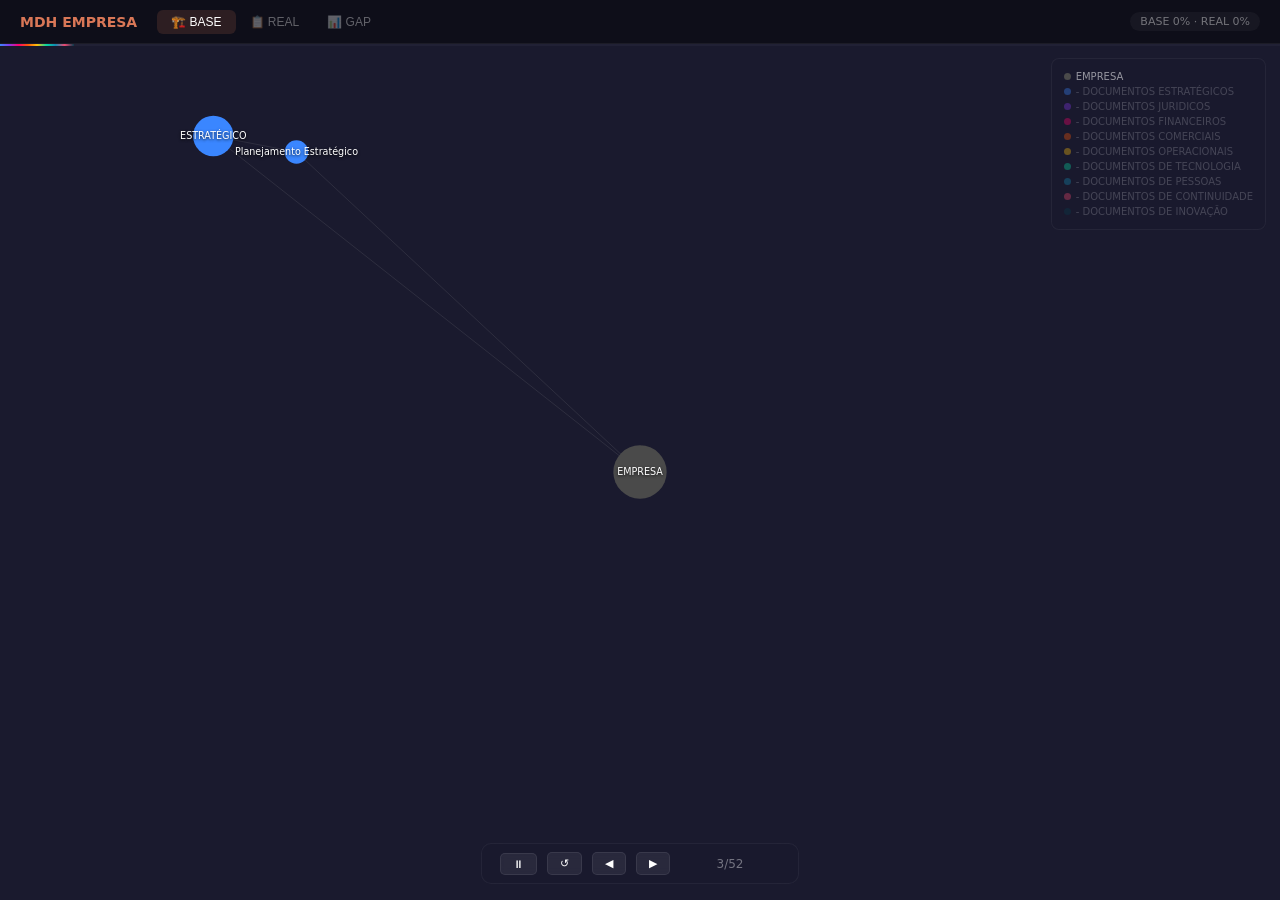
<file: OBSIDIAN EMPRESA/MDH_EMPRESA.html>
<!DOCTYPE html>
<html lang="pt-BR">
<head>
<meta charset="UTF-8">
<meta name="viewport" content="width=device-width,initial-scale=1.0">
<title>MDH EMPRESA</title>
<style>
*{margin:0;padding:0;box-sizing:border-box}
body{font-family:system-ui,-apple-system,sans-serif;background:#0f0f1a;color:#eee;overflow:hidden;height:100vh;width:100vw}
#tb{position:fixed;top:0;left:0;right:0;height:44px;background:rgba(15,15,26,.95);backdrop-filter:blur(12px);border-bottom:1px solid rgba(255,255,255,.06);display:flex;align-items:center;padding:0 20px;z-index:200}
#tb .brand{font-weight:700;font-size:14px;color:#D97757;margin-right:20px}
.mb{background:transparent;border:none;color:rgba(255,255,255,.35);padding:5px 14px;border-radius:6px;cursor:pointer;font-size:12px;font-weight:500;transition:.2s}
.mb:hover{color:rgba(255,255,255,.6)}
.mb.on{color:#fff;background:rgba(217,119,87,.15)}
#sb{margin-left:auto;font-size:11px;padding:3px 10px;border-radius:100px;background:rgba(255,255,255,.04);color:rgba(255,255,255,.4)}
.v{display:none;position:fixed;top:44px;left:0;right:0;bottom:0}
.v.on{display:flex}
#vb{background:#1a1a2e;flex-direction:column}
#vbs{flex:1;width:100%}
#bc{position:fixed;bottom:16px;left:50%;transform:translateX(-50%);display:flex;align-items:center;gap:10px;background:rgba(26,26,46,.92);backdrop-filter:blur(12px);padding:8px 18px;border-radius:10px;border:1px solid rgba(255,255,255,.05);z-index:100;font-size:12px}
#bc button{background:rgba(255,255,255,.07);border:1px solid rgba(255,255,255,.08);color:#fff;padding:4px 12px;border-radius:5px;cursor:pointer;font-size:11px}
#bc button:hover{background:rgba(255,255,255,.15)}
#bs{color:rgba(255,255,255,.4);min-width:100px;text-align:center}
#bb{position:fixed;top:44px;left:0;right:0;height:2px;background:rgba(255,255,255,.03);z-index:150}
#bbf{height:100%;background:linear-gradient(90deg,#3A86FF,#8338EC,#FF006E,#FB5607,#FFBE0B,#06D6A0,#118AB2,#EF476F,#073B4C);width:0%;transition:width .3s}
#bl{position:fixed;right:14px;top:58px;background:rgba(26,26,46,.88);backdrop-filter:blur(8px);padding:10px 12px;border-radius:8px;border:1px solid rgba(255,255,255,.05);font-size:10px;z-index:100}
.bli{display:flex;align-items:center;gap:5px;padding:2px 0;opacity:.35;transition:.3s}.bli.ok{opacity:1}
.bld{width:7px;height:7px;border-radius:50%;flex-shrink:0}
.bll{color:rgba(255,255,255,.55)}
#vr{flex-direction:column;padding:16px 24px;overflow-y:auto}
#vr h2{font-size:16px;font-weight:600}
#vr p{color:rgba(255,255,255,.35);font-size:12px;margin-bottom:16px}
.rg{display:grid;grid-template-columns:repeat(auto-fill,minmax(280px,1fr));gap:10px;padding-bottom:40px}
.rc{background:rgba(255,255,255,.03);border:1px solid rgba(255,255,255,.05);border-radius:10px;overflow:hidden}
.rch{display:flex;align-items:center;gap:8px;padding:10px 14px;cursor:pointer;font-weight:600;font-size:12px;border-bottom:1px solid rgba(255,255,255,.03)}
.rch .d{width:8px;height:8px;border-radius:50%;flex-shrink:0}
.rch .c{font-size:10px;color:rgba(255,255,255,.3);font-weight:400;margin-left:auto}
.ri{padding:6px;display:flex;flex-direction:column;gap:3px}
.re{display:flex;align-items:center;gap:8px;padding:5px 8px;border-radius:6px;cursor:pointer;font-size:12px}
.re:hover{background:rgba(255,255,255,.03)}
.ts{width:14px;height:14px;border:1.5px solid rgba(255,255,255,.18);border-radius:3px;cursor:pointer;flex-shrink:0;display:flex;align-items:center;justify-content:center;font-size:8px;transition:.15s;background:transparent;color:transparent}
.ts.s{background:#06D6A0;border-color:#06D6A0;color:#fff}
.ts.p{background:#FFBE0B;border-color:#FFBE0B;color:#000}
.re .l{flex:1;color:rgba(255,255,255,.65)}
.re.s .l{color:#fff;text-decoration:line-through;text-decoration-color:rgba(255,255,255,.15)}
#vg{flex-direction:column;padding:16px 24px;overflow-y:auto}
#vg h2{font-size:16px;font-weight:600}
#vg p{color:rgba(255,255,255,.35);font-size:12px;margin-bottom:16px}
.gs{display:grid;grid-template-columns:repeat(3,1fr);gap:10px;margin-bottom:18px}
.gc{background:rgba(255,255,255,.03);border:1px solid rgba(255,255,255,.05);border-radius:10px;padding:14px;text-align:center}
.gc .n{font-size:24px;font-weight:700}
.gc .l2{font-size:11px;color:rgba(255,255,255,.35);margin-top:3px}
.gc.g .n{color:#06D6A0}.gc.y .n{color:#FFBE0B}.gc.r .n{color:#EF476F}
.gd{display:grid;grid-template-columns:repeat(auto-fill,minmax(280px,1fr));gap:10px}
.gb{background:rgba(255,255,255,.03);border:1px solid rgba(255,255,255,.05);border-radius:10px;padding:12px}
.gb h4{font-size:12px;font-weight:600;margin-bottom:6px;display:flex;align-items:center;gap:6px}
.gb h4 .d{width:7px;height:7px;border-radius:50%;flex-shrink:0}
.gb .bw{height:5px;background:rgba(255,255,255,.05);border-radius:2px;margin-bottom:6px;overflow:hidden}
.gb .bf{height:100%;border-radius:2px;transition:width .5s}
.gb .bl2{font-size:10px;color:rgba(255,255,255,.3);display:flex;justify-content:space-between}
.gi{display:flex;align-items:center;gap:6px;padding:3px 0;font-size:11px}
.gi .gd2{width:5px;height:5px;border-radius:50%;flex-shrink:0}
.gi .gl{color:rgba(255,255,255,.55);flex:1}
.gi .gs2{font-size:9px;padding:1px 6px;border-radius:100px}
.gs2.o{background:rgba(6,214,160,.12);color:#06D6A0}
.gs2.p{background:rgba(255,190,11,.12);color:#FFBE0B}
.gs2.f{background:rgba(239,71,111,.12);color:#EF476F}
.node{transition:opacity .4s}.nlabel{font-size:9px;fill:#fff;font-weight:500;text-shadow:0 1px 3px rgba(0,0,0,.8);pointer-events:none}
</style>
</head>
<body>

<div id="tb">
  <span class="brand">MDH EMPRESA</span>
  <button class="mb on" data-v="vb">🏗️ BASE</button>
  <button class="mb" data-v="vr">📋 REAL</button>
  <button class="mb" data-v="vg">📊 GAP</button>
  <span id="sb">BASE 100%</span>
</div>

<div id="vb" class="v on">
  <div id="bb"><div id="bbf"></div></div>
  <svg id="vbs"></svg>
  <div id="bl"></div>
  <div id="bc">
    <button id="bp">⏸</button>
    <button id="br">↺</button>
    <button id="bsk">◀</button>
    <button id="bnx">▶</button>
    <span id="bs">0/51</span>
  </div>
</div>

<div id="vr" class="v"><h2>📋 Diagnóstico REAL</h2><p>Marque cada documento: <b style="color:#06D6A0">✓</b> Sim · <b style="color:#FFBE0B">~</b> Parcial · <b style="color:rgba(255,255,255,.2)">✗</b> Não</p><div class="rg" id="rg"></div></div>
<div id="vg" class="v"><h2>📊 Análise de GAP</h2><p>Comparação BASE (ideal) × REAL (sua empresa)</p><div class="gs" id="gs"></div><div class="gd" id="gd"></div></div>

<script>
const D = {"nodes":[{"id":"EMPRESA","label":"EMPRESA","block":"RAIZ","type":"root","blockNum":"00"},{"id":"02 - DOCUMENTOS JURIDICOS/Política de LGPD","label":"Política de LGPD","block":"02 - DOCUMENTOS JURIDICOS","type":"doc","blockNum":"02"},{"id":"02 - DOCUMENTOS JURIDICOS/Acordo de Sócios","label":"Acordo de Sócios","block":"02 - DOCUMENTOS JURIDICOS","type":"doc","blockNum":"02"},{"id":"02 - DOCUMENTOS JURIDICOS/Contrato Social","label":"Contrato Social","block":"02 - DOCUMENTOS JURIDICOS","type":"doc","blockNum":"02"},{"id":"02 - DOCUMENTOS JURIDICOS/Licenças e Registros","label":"Licenças e Registros","block":"02 - DOCUMENTOS JURIDICOS","type":"doc","blockNum":"02"},{"id":"02 - DOCUMENTOS JURIDICOS/Política de Compliance","label":"Política de Compliance","block":"02 - DOCUMENTOS JURIDICOS","type":"doc","blockNum":"02"},{"id":"02 - DOCUMENTOS JURIDICOS/JURÍDICO","label":"JURÍDICO","block":"02 - DOCUMENTOS JURIDICOS","type":"index","blockNum":"02"},{"id":"04 - DOCUMENTOS COMERCIAIS/Plano Comercial","label":"Plano Comercial","block":"04 - DOCUMENTOS COMERCIAIS","type":"doc","blockNum":"04"},{"id":"04 - DOCUMENTOS COMERCIAIS/Política Comercial","label":"Política Comercial","block":"04 - DOCUMENTOS COMERCIAIS","type":"doc","blockNum":"04"},{"id":"04 - DOCUMENTOS COMERCIAIS/Pesquisa de Mercado","label":"Pesquisa de Mercado","block":"04 - DOCUMENTOS COMERCIAIS","type":"doc","blockNum":"04"},{"id":"04 - DOCUMENTOS COMERCIAIS/COMERCIAL","label":"COMERCIAL","block":"04 - DOCUMENTOS COMERCIAIS","type":"index","blockNum":"04"},{"id":"04 - DOCUMENTOS COMERCIAIS/Plano de Marketing","label":"Plano de Marketing","block":"04 - DOCUMENTOS COMERCIAIS","type":"doc","blockNum":"04"},{"id":"03 - DOCUMENTOS FINANCEIROS/Planejamento Financeiro","label":"Planejamento Financeiro","block":"03 - DOCUMENTOS FINANCEIROS","type":"doc","blockNum":"03"},{"id":"03 - DOCUMENTOS FINANCEIROS/FINANCEIRO","label":"FINANCEIRO","block":"03 - DOCUMENTOS FINANCEIROS","type":"index","blockNum":"03"},{"id":"03 - DOCUMENTOS FINANCEIROS/Orçamento Empresarial","label":"Orçamento Empresarial","block":"03 - DOCUMENTOS FINANCEIROS","type":"doc","blockNum":"03"},{"id":"03 - DOCUMENTOS FINANCEIROS/Plano Tributário","label":"Plano Tributário","block":"03 - DOCUMENTOS FINANCEIROS","type":"doc","blockNum":"03"},{"id":"03 - DOCUMENTOS FINANCEIROS/Demonstrativos Financeiros","label":"Demonstrativos Financeiros","block":"03 - DOCUMENTOS FINANCEIROS","type":"doc","blockNum":"03"},{"id":"07 - DOCUMENTOS DE PESSOAS/Plano de Capacitação","label":"Plano de Capacitação","block":"07 - DOCUMENTOS DE PESSOAS","type":"doc","blockNum":"07"},{"id":"07 - DOCUMENTOS DE PESSOAS/Avaliação de Desempenho","label":"Avaliação de Desempenho","block":"07 - DOCUMENTOS DE PESSOAS","type":"doc","blockNum":"07"},{"id":"07 - DOCUMENTOS DE PESSOAS/Manual do Colaborador","label":"Manual do Colaborador","block":"07 - DOCUMENTOS DE PESSOAS","type":"doc","blockNum":"07"},{"id":"07 - DOCUMENTOS DE PESSOAS/Plano de Cargos e Salários","label":"Plano de Cargos e Salários","block":"07 - DOCUMENTOS DE PESSOAS","type":"doc","blockNum":"07"},{"id":"07 - DOCUMENTOS DE PESSOAS/Política de Governança","label":"Política de Governança","block":"07 - DOCUMENTOS DE PESSOAS","type":"doc","blockNum":"07"},{"id":"07 - DOCUMENTOS DE PESSOAS/PESSOAS","label":"PESSOAS","block":"07 - DOCUMENTOS DE PESSOAS","type":"index","blockNum":"07"},{"id":"05 - DOCUMENTOS OPERACIONAIS/Plano de Qualidade","label":"Plano de Qualidade","block":"05 - DOCUMENTOS OPERACIONAIS","type":"doc","blockNum":"05"},{"id":"05 - DOCUMENTOS OPERACIONAIS/POP","label":"POP","block":"05 - DOCUMENTOS OPERACIONAIS","type":"doc","blockNum":"05"},{"id":"05 - DOCUMENTOS OPERACIONAIS/Inventário de Ativos","label":"Inventário de Ativos","block":"05 - DOCUMENTOS OPERACIONAIS","type":"doc","blockNum":"05"},{"id":"05 - DOCUMENTOS OPERACIONAIS/Manual de Processos","label":"Manual de Processos","block":"05 - DOCUMENTOS OPERACIONAIS","type":"doc","blockNum":"05"},{"id":"05 - DOCUMENTOS OPERACIONAIS/Organograma","label":"Organograma","block":"05 - DOCUMENTOS OPERACIONAIS","type":"doc","blockNum":"05"},{"id":"05 - DOCUMENTOS OPERACIONAIS/OPERACIONAL","label":"OPERACIONAL","block":"05 - DOCUMENTOS OPERACIONAIS","type":"index","blockNum":"05"},{"id":"09 - DOCUMENTOS DE INOVAÇÃO/Relatórios de Inteligência Competitiva","label":"Relatórios de Inteligência Competitiva","block":"09 - DOCUMENTOS DE INOVAÇÃO","type":"doc","blockNum":"09"},{"id":"09 - DOCUMENTOS DE INOVAÇÃO/INOVAÇÃO","label":"INOVAÇÃO","block":"09 - DOCUMENTOS DE INOVAÇÃO","type":"index","blockNum":"09"},{"id":"09 - DOCUMENTOS DE INOVAÇÃO/Plano de Transformação Digital","label":"Plano de Transformação Digital","block":"09 - DOCUMENTOS DE INOVAÇÃO","type":"doc","blockNum":"09"},{"id":"09 - DOCUMENTOS DE INOVAÇÃO/Frameworks Metodológicos","label":"Frameworks Metodológicos","block":"09 - DOCUMENTOS DE INOVAÇÃO","type":"doc","blockNum":"09"},{"id":"09 - DOCUMENTOS DE INOVAÇÃO/Roadmap Tecnológico","label":"Roadmap Tecnológico","block":"09 - DOCUMENTOS DE INOVAÇÃO","type":"doc","blockNum":"09"},{"id":"06 - DOCUMENTOS DE TECNOLOGIA/Arquitetura de Sistemas","label":"Arquitetura de Sistemas","block":"06 - DOCUMENTOS DE TECNOLOGIA","type":"doc","blockNum":"06"},{"id":"06 - DOCUMENTOS DE TECNOLOGIA/Plano de Backup e Recuperação","label":"Plano de Backup e Recuperação","block":"06 - DOCUMENTOS DE TECNOLOGIA","type":"doc","blockNum":"06"},{"id":"06 - DOCUMENTOS DE TECNOLOGIA/Documento Funcional FSD","label":"Documento Funcional FSD","block":"06 - DOCUMENTOS DE TECNOLOGIA","type":"doc","blockNum":"06"},{"id":"06 - DOCUMENTOS DE TECNOLOGIA/TECNOLOGIA","label":"TECNOLOGIA","block":"06 - DOCUMENTOS DE TECNOLOGIA","type":"index","blockNum":"06"},{"id":"06 - DOCUMENTOS DE TECNOLOGIA/Documentação de APIs","label":"Documentação de APIs","block":"06 - DOCUMENTOS DE TECNOLOGIA","type":"doc","blockNum":"06"},{"id":"06 - DOCUMENTOS DE TECNOLOGIA/Plano de Segurança da Informação","label":"Plano de Segurança da Informação","block":"06 - DOCUMENTOS DE TECNOLOGIA","type":"doc","blockNum":"06"},{"id":"06 - DOCUMENTOS DE TECNOLOGIA/Documento de Requisitos SRS","label":"Documento de Requisitos SRS","block":"06 - DOCUMENTOS DE TECNOLOGIA","type":"doc","blockNum":"06"},{"id":"01 - DOCUMENTOS ESTRATÉGICOS/ESTRATÉGICO","label":"ESTRATÉGICO","block":"01 - DOCUMENTOS ESTRATÉGICOS","type":"index","blockNum":"01"},{"id":"01 - DOCUMENTOS ESTRATÉGICOS/Planejamento Estratégico","label":"Planejamento Estratégico","block":"01 - DOCUMENTOS ESTRATÉGICOS","type":"doc","blockNum":"01"},{"id":"01 - DOCUMENTOS ESTRATÉGICOS/Plano Tático","label":"Plano Tático","block":"01 - DOCUMENTOS ESTRATÉGICOS","type":"doc","blockNum":"01"},{"id":"01 - DOCUMENTOS ESTRATÉGICOS/Plano de Negócios","label":"Plano de Negócios","block":"01 - DOCUMENTOS ESTRATÉGICOS","type":"doc","blockNum":"01"},{"id":"01 - DOCUMENTOS ESTRATÉGICOS/Mapa Estratégico BSC","label":"Mapa Estratégico BSC","block":"01 - DOCUMENTOS ESTRATÉGICOS","type":"doc","blockNum":"01"},{"id":"01 - DOCUMENTOS ESTRATÉGICOS/Plano Operacional","label":"Plano Operacional","block":"01 - DOCUMENTOS ESTRATÉGICOS","type":"doc","blockNum":"01"},{"id":"08 - DOCUMENTOS DE CONTINUIDADE/CONTINUIDADE","label":"CONTINUIDADE","block":"08 - DOCUMENTOS DE CONTINUIDADE","type":"index","blockNum":"08"},{"id":"08 - DOCUMENTOS DE CONTINUIDADE/Matriz de Riscos","label":"Matriz de Riscos","block":"08 - DOCUMENTOS DE CONTINUIDADE","type":"doc","blockNum":"08"},{"id":"08 - DOCUMENTOS DE CONTINUIDADE/Plano de Continuidade BCP","label":"Plano de Continuidade BCP","block":"08 - DOCUMENTOS DE CONTINUIDADE","type":"doc","blockNum":"08"},{"id":"08 - DOCUMENTOS DE CONTINUIDADE/Gestão de Riscos","label":"Gestão de Riscos","block":"08 - DOCUMENTOS DE CONTINUIDADE","type":"doc","blockNum":"08"},{"id":"08 - DOCUMENTOS DE CONTINUIDADE/Plano de Recuperação DRP","label":"Plano de Recuperação DRP","block":"08 - DOCUMENTOS DE CONTINUIDADE","type":"doc","blockNum":"08"}],"edges":[{"source":"EMPRESA","target":"01 - DOCUMENTOS ESTRATÉGICOS/ESTRATÉGICO"},{"source":"EMPRESA","target":"02 - DOCUMENTOS JURIDICOS/JURÍDICO"},{"source":"EMPRESA","target":"03 - DOCUMENTOS FINANCEIROS/FINANCEIRO"},{"source":"EMPRESA","target":"04 - DOCUMENTOS COMERCIAIS/COMERCIAL"},{"source":"EMPRESA","target":"05 - DOCUMENTOS OPERACIONAIS/OPERACIONAL"},{"source":"EMPRESA","target":"06 - DOCUMENTOS DE TECNOLOGIA/TECNOLOGIA"},{"source":"EMPRESA","target":"07 - DOCUMENTOS DE PESSOAS/PESSOAS"},{"source":"EMPRESA","target":"08 - DOCUMENTOS DE CONTINUIDADE/CONTINUIDADE"},{"source":"EMPRESA","target":"09 - DOCUMENTOS DE INOVAÇÃO/INOVAÇÃO"},{"source":"EMPRESA","target":"02 - DOCUMENTOS JURIDICOS/Contrato Social"},{"source":"EMPRESA","target":"01 - DOCUMENTOS ESTRATÉGICOS/Planejamento Estratégico"},{"source":"EMPRESA","target":"03 - DOCUMENTOS FINANCEIROS/Planejamento Financeiro"},{"source":"EMPRESA","target":"04 - DOCUMENTOS COMERCIAIS/Plano Comercial"},{"source":"EMPRESA","target":"01 - DOCUMENTOS ESTRATÉGICOS/Plano Operacional"},{"source":"EMPRESA","target":"03 - DOCUMENTOS FINANCEIROS/Demonstrativos Financeiros"},{"source":"EMPRESA","target":"05 - DOCUMENTOS OPERACIONAIS/Manual de Processos"},{"source":"EMPRESA","target":"02 - DOCUMENTOS JURIDICOS/Política de Compliance"},{"source":"EMPRESA","target":"06 - DOCUMENTOS DE TECNOLOGIA/Arquitetura de Sistemas"},{"source":"EMPRESA","target":"08 - DOCUMENTOS DE CONTINUIDADE/Gestão de Riscos"},{"source":"02 - DOCUMENTOS JURIDICOS/Política de LGPD","target":"02 - DOCUMENTOS JURIDICOS/Política de Compliance"},{"source":"02 - DOCUMENTOS JURIDICOS/Política de LGPD","target":"06 - DOCUMENTOS DE TECNOLOGIA/Plano de Segurança da Informação"},{"source":"02 - DOCUMENTOS JURIDICOS/Política de LGPD","target":"08 - DOCUMENTOS DE CONTINUIDADE/Gestão de Riscos"},{"source":"02 - DOCUMENTOS JURIDICOS/Acordo de Sócios","target":"02 - DOCUMENTOS JURIDICOS/Contrato Social"},{"source":"02 - DOCUMENTOS JURIDICOS/Acordo de Sócios","target":"02 - DOCUMENTOS JURIDICOS/Política de Compliance"},{"source":"02 - DOCUMENTOS JURIDICOS/Acordo de Sócios","target":"07 - DOCUMENTOS DE PESSOAS/Política de Governança"},{"source":"02 - DOCUMENTOS JURIDICOS/Contrato Social","target":"02 - DOCUMENTOS JURIDICOS/Licenças e Registros"},{"source":"02 - DOCUMENTOS JURIDICOS/Contrato Social","target":"07 - DOCUMENTOS DE PESSOAS/Política de Governança"},{"source":"02 - DOCUMENTOS JURIDICOS/Licenças e Registros","target":"02 - DOCUMENTOS JURIDICOS/Política de Compliance"},{"source":"02 - DOCUMENTOS JURIDICOS/Licenças e Registros","target":"03 - DOCUMENTOS FINANCEIROS/Plano Tributário"},{"source":"02 - DOCUMENTOS JURIDICOS/Política de Compliance","target":"07 - DOCUMENTOS DE PESSOAS/Manual do Colaborador"},{"source":"02 - DOCUMENTOS JURIDICOS/Política de Compliance","target":"08 - DOCUMENTOS DE CONTINUIDADE/Gestão de Riscos"},{"source":"02 - DOCUMENTOS JURIDICOS/Política de Compliance","target":"02 - DOCUMENTOS JURIDICOS/Contrato Social"},{"source":"02 - DOCUMENTOS JURIDICOS/JURÍDICO","target":"02 - DOCUMENTOS JURIDICOS/Contrato Social"},{"source":"02 - DOCUMENTOS JURIDICOS/JURÍDICO","target":"02 - DOCUMENTOS JURIDICOS/Acordo de Sócios"},{"source":"02 - DOCUMENTOS JURIDICOS/JURÍDICO","target":"02 - DOCUMENTOS JURIDICOS/Licenças e Registros"},{"source":"02 - DOCUMENTOS JURIDICOS/JURÍDICO","target":"02 - DOCUMENTOS JURIDICOS/Política de Compliance"},{"source":"02 - DOCUMENTOS JURIDICOS/JURÍDICO","target":"02 - DOCUMENTOS JURIDICOS/Política de LGPD"},{"source":"02 - DOCUMENTOS JURIDICOS/JURÍDICO","target":"07 - DOCUMENTOS DE PESSOAS/Política de Governança"},{"source":"02 - DOCUMENTOS JURIDICOS/JURÍDICO","target":"08 - DOCUMENTOS DE CONTINUIDADE/Gestão de Riscos"},{"source":"02 - DOCUMENTOS JURIDICOS/JURÍDICO","target":"06 - DOCUMENTOS DE TECNOLOGIA/Plano de Segurança da Informação"},{"source":"04 - DOCUMENTOS COMERCIAIS/Plano Comercial","target":"04 - DOCUMENTOS COMERCIAIS/Plano de Marketing"},{"source":"04 - DOCUMENTOS COMERCIAIS/Plano Comercial","target":"04 - DOCUMENTOS COMERCIAIS/Política Comercial"},{"source":"04 - DOCUMENTOS COMERCIAIS/Plano Comercial","target":"04 - DOCUMENTOS COMERCIAIS/Pesquisa de Mercado"},{"source":"04 - DOCUMENTOS COMERCIAIS/Plano Comercial","target":"03 - DOCUMENTOS FINANCEIROS/Planejamento Financeiro"},{"source":"04 - DOCUMENTOS COMERCIAIS/Política Comercial","target":"04 - DOCUMENTOS COMERCIAIS/Plano de Marketing"},{"source":"04 - DOCUMENTOS COMERCIAIS/Política Comercial","target":"02 - DOCUMENTOS JURIDICOS/Política de Compliance"},{"source":"04 - DOCUMENTOS COMERCIAIS/Pesquisa de Mercado","target":"04 - DOCUMENTOS COMERCIAIS/Plano de Marketing"},{"source":"04 - DOCUMENTOS COMERCIAIS/Pesquisa de Mercado","target":"09 - DOCUMENTOS DE INOVAÇÃO/Relatórios de Inteligência Competitiva"},{"source":"04 - DOCUMENTOS COMERCIAIS/Pesquisa de Mercado","target":"01 - DOCUMENTOS ESTRATÉGICOS/Plano de Negócios"},{"source":"04 - DOCUMENTOS COMERCIAIS/COMERCIAL","target":"04 - DOCUMENTOS COMERCIAIS/Plano de Marketing"},{"source":"04 - DOCUMENTOS COMERCIAIS/COMERCIAL","target":"04 - DOCUMENTOS COMERCIAIS/Plano Comercial"},{"source":"04 - DOCUMENTOS COMERCIAIS/COMERCIAL","target":"04 - DOCUMENTOS COMERCIAIS/Pesquisa de Mercado"},{"source":"04 - DOCUMENTOS COMERCIAIS/COMERCIAL","target":"04 - DOCUMENTOS COMERCIAIS/Política Comercial"},{"source":"04 - DOCUMENTOS COMERCIAIS/COMERCIAL","target":"01 - DOCUMENTOS ESTRATÉGICOS/Plano de Negócios"},{"source":"04 - DOCUMENTOS COMERCIAIS/COMERCIAL","target":"01 - DOCUMENTOS ESTRATÉGICOS/Plano Tático"},{"source":"04 - DOCUMENTOS COMERCIAIS/COMERCIAL","target":"03 - DOCUMENTOS FINANCEIROS/Planejamento Financeiro"},{"source":"04 - DOCUMENTOS COMERCIAIS/Plano de Marketing","target":"01 - DOCUMENTOS ESTRATÉGICOS/Plano Tático"},{"source":"03 - DOCUMENTOS FINANCEIROS/Planejamento Financeiro","target":"03 - DOCUMENTOS FINANCEIROS/Orçamento Empresarial"},{"source":"03 - DOCUMENTOS FINANCEIROS/Planejamento Financeiro","target":"03 - DOCUMENTOS FINANCEIROS/Demonstrativos Financeiros"},{"source":"03 - DOCUMENTOS FINANCEIROS/Planejamento Financeiro","target":"03 - DOCUMENTOS FINANCEIROS/Plano Tributário"},{"source":"03 - DOCUMENTOS FINANCEIROS/Planejamento Financeiro","target":"01 - DOCUMENTOS ESTRATÉGICOS/Plano de Negócios"},{"source":"03 - DOCUMENTOS FINANCEIROS/FINANCEIRO","target":"03 - DOCUMENTOS FINANCEIROS/Planejamento Financeiro"},{"source":"03 - DOCUMENTOS FINANCEIROS/FINANCEIRO","target":"03 - DOCUMENTOS FINANCEIROS/Orçamento Empresarial"},{"source":"03 - DOCUMENTOS FINANCEIROS/FINANCEIRO","target":"03 - DOCUMENTOS FINANCEIROS/Demonstrativos Financeiros"},{"source":"03 - DOCUMENTOS FINANCEIROS/FINANCEIRO","target":"03 - DOCUMENTOS FINANCEIROS/Plano Tributário"},{"source":"03 - DOCUMENTOS FINANCEIROS/FINANCEIRO","target":"01 - DOCUMENTOS ESTRATÉGICOS/Plano de Negócios"},{"source":"03 - DOCUMENTOS FINANCEIROS/FINANCEIRO","target":"01 - DOCUMENTOS ESTRATÉGICOS/Plano Tático"},{"source":"03 - DOCUMENTOS FINANCEIROS/FINANCEIRO","target":"08 - DOCUMENTOS DE CONTINUIDADE/Gestão de Riscos"},{"source":"03 - DOCUMENTOS FINANCEIROS/Orçamento Empresarial","target":"03 - DOCUMENTOS FINANCEIROS/Demonstrativos Financeiros"},{"source":"03 - DOCUMENTOS FINANCEIROS/Orçamento Empresarial","target":"01 - DOCUMENTOS ESTRATÉGICOS/Plano Tático"},{"source":"03 - DOCUMENTOS FINANCEIROS/Plano Tributário","target":"03 - DOCUMENTOS FINANCEIROS/Demonstrativos Financeiros"},{"source":"03 - DOCUMENTOS FINANCEIROS/Demonstrativos Financeiros","target":"01 - DOCUMENTOS ESTRATÉGICOS/Mapa Estratégico BSC"},{"source":"07 - DOCUMENTOS DE PESSOAS/Plano de Capacitação","target":"07 - DOCUMENTOS DE PESSOAS/Avaliação de Desempenho"},{"source":"07 - DOCUMENTOS DE PESSOAS/Plano de Capacitação","target":"07 - DOCUMENTOS DE PESSOAS/Plano de Cargos e Salários"},{"source":"07 - DOCUMENTOS DE PESSOAS/Plano de Capacitação","target":"09 - DOCUMENTOS DE INOVAÇÃO/Plano de Transformação Digital"},{"source":"07 - DOCUMENTOS DE PESSOAS/Avaliação de Desempenho","target":"07 - DOCUMENTOS DE PESSOAS/Plano de Cargos e Salários"},{"source":"07 - DOCUMENTOS DE PESSOAS/Avaliação de Desempenho","target":"01 - DOCUMENTOS ESTRATÉGICOS/Mapa Estratégico BSC"},{"source":"07 - DOCUMENTOS DE PESSOAS/Manual do Colaborador","target":"07 - DOCUMENTOS DE PESSOAS/Plano de Cargos e Salários"},{"source":"07 - DOCUMENTOS DE PESSOAS/Manual do Colaborador","target":"07 - DOCUMENTOS DE PESSOAS/Plano de Capacitação"},{"source":"07 - DOCUMENTOS DE PESSOAS/Plano de Cargos e Salários","target":"05 - DOCUMENTOS OPERACIONAIS/Organograma"},{"source":"07 - DOCUMENTOS DE PESSOAS/Política de Governança","target":"07 - DOCUMENTOS DE PESSOAS/Manual do Colaborador"},{"source":"07 - DOCUMENTOS DE PESSOAS/Política de Governança","target":"02 - DOCUMENTOS JURIDICOS/Política de Compliance"},{"source":"07 - DOCUMENTOS DE PESSOAS/PESSOAS","target":"07 - DOCUMENTOS DE PESSOAS/Plano de Cargos e Salários"},{"source":"07 - DOCUMENTOS DE PESSOAS/PESSOAS","target":"07 - DOCUMENTOS DE PESSOAS/Manual do Colaborador"},{"source":"07 - DOCUMENTOS DE PESSOAS/PESSOAS","target":"07 - DOCUMENTOS DE PESSOAS/Avaliação de Desempenho"},{"source":"07 - DOCUMENTOS DE PESSOAS/PESSOAS","target":"07 - DOCUMENTOS DE PESSOAS/Plano de Capacitação"},{"source":"07 - DOCUMENTOS DE PESSOAS/PESSOAS","target":"07 - DOCUMENTOS DE PESSOAS/Política de Governança"},{"source":"07 - DOCUMENTOS DE PESSOAS/PESSOAS","target":"01 - DOCUMENTOS ESTRATÉGICOS/Planejamento Estratégico"},{"source":"07 - DOCUMENTOS DE PESSOAS/PESSOAS","target":"05 - DOCUMENTOS OPERACIONAIS/Organograma"},{"source":"07 - DOCUMENTOS DE PESSOAS/PESSOAS","target":"02 - DOCUMENTOS JURIDICOS/Política de Compliance"},{"source":"05 - DOCUMENTOS OPERACIONAIS/Plano de Qualidade","target":"05 - DOCUMENTOS OPERACIONAIS/Manual de Processos"},{"source":"05 - DOCUMENTOS OPERACIONAIS/Plano de Qualidade","target":"05 - DOCUMENTOS OPERACIONAIS/POP"},{"source":"05 - DOCUMENTOS OPERACIONAIS/Plano de Qualidade","target":"05 - DOCUMENTOS OPERACIONAIS/Inventário de Ativos"},{"source":"05 - DOCUMENTOS OPERACIONAIS/POP","target":"05 - DOCUMENTOS OPERACIONAIS/Manual de Processos"},{"source":"05 - DOCUMENTOS OPERACIONAIS/POP","target":"05 - DOCUMENTOS OPERACIONAIS/Inventário de Ativos"},{"source":"05 - DOCUMENTOS OPERACIONAIS/Inventário de Ativos","target":"06 - DOCUMENTOS DE TECNOLOGIA/Arquitetura de Sistemas"},{"source":"05 - DOCUMENTOS OPERACIONAIS/Inventário de Ativos","target":"08 - DOCUMENTOS DE CONTINUIDADE/Plano de Continuidade BCP"},{"source":"05 - DOCUMENTOS OPERACIONAIS/Manual de Processos","target":"05 - DOCUMENTOS OPERACIONAIS/Organograma"},{"source":"05 - DOCUMENTOS OPERACIONAIS/Manual de Processos","target":"01 - DOCUMENTOS ESTRATÉGICOS/Plano Operacional"},{"source":"05 - DOCUMENTOS OPERACIONAIS/Organograma","target":"07 - DOCUMENTOS DE PESSOAS/Manual do Colaborador"},{"source":"05 - DOCUMENTOS OPERACIONAIS/OPERACIONAL","target":"05 - DOCUMENTOS OPERACIONAIS/Manual de Processos"},{"source":"05 - DOCUMENTOS OPERACIONAIS/OPERACIONAL","target":"05 - DOCUMENTOS OPERACIONAIS/POP"},{"source":"05 - DOCUMENTOS OPERACIONAIS/OPERACIONAL","target":"05 - DOCUMENTOS OPERACIONAIS/Organograma"},{"source":"05 - DOCUMENTOS OPERACIONAIS/OPERACIONAL","target":"05 - DOCUMENTOS OPERACIONAIS/Plano de Qualidade"},{"source":"05 - DOCUMENTOS OPERACIONAIS/OPERACIONAL","target":"05 - DOCUMENTOS OPERACIONAIS/Inventário de Ativos"},{"source":"05 - DOCUMENTOS OPERACIONAIS/OPERACIONAL","target":"01 - DOCUMENTOS ESTRATÉGICOS/Plano Operacional"},{"source":"05 - DOCUMENTOS OPERACIONAIS/OPERACIONAL","target":"06 - DOCUMENTOS DE TECNOLOGIA/TECNOLOGIA"},{"source":"05 - DOCUMENTOS OPERACIONAIS/OPERACIONAL","target":"07 - DOCUMENTOS DE PESSOAS/PESSOAS"},{"source":"09 - DOCUMENTOS DE INOVAÇÃO/Relatórios de Inteligência Competitiva","target":"01 - DOCUMENTOS ESTRATÉGICOS/Planejamento Estratégico"},{"source":"09 - DOCUMENTOS DE INOVAÇÃO/Relatórios de Inteligência Competitiva","target":"09 - DOCUMENTOS DE INOVAÇÃO/Roadmap Tecnológico"},{"source":"09 - DOCUMENTOS DE INOVAÇÃO/INOVAÇÃO","target":"09 - DOCUMENTOS DE INOVAÇÃO/Roadmap Tecnológico"},{"source":"09 - DOCUMENTOS DE INOVAÇÃO/INOVAÇÃO","target":"09 - DOCUMENTOS DE INOVAÇÃO/Plano de Transformação Digital"},{"source":"09 - DOCUMENTOS DE INOVAÇÃO/INOVAÇÃO","target":"09 - DOCUMENTOS DE INOVAÇÃO/Relatórios de Inteligência Competitiva"},{"source":"09 - DOCUMENTOS DE INOVAÇÃO/INOVAÇÃO","target":"09 - DOCUMENTOS DE INOVAÇÃO/Frameworks Metodológicos"},{"source":"09 - DOCUMENTOS DE INOVAÇÃO/INOVAÇÃO","target":"01 - DOCUMENTOS ESTRATÉGICOS/Planejamento Estratégico"},{"source":"09 - DOCUMENTOS DE INOVAÇÃO/INOVAÇÃO","target":"06 - DOCUMENTOS DE TECNOLOGIA/Arquitetura de Sistemas"},{"source":"09 - DOCUMENTOS DE INOVAÇÃO/INOVAÇÃO","target":"08 - DOCUMENTOS DE CONTINUIDADE/Gestão de Riscos"},{"source":"09 - DOCUMENTOS DE INOVAÇÃO/Plano de Transformação Digital","target":"09 - DOCUMENTOS DE INOVAÇÃO/Roadmap Tecnológico"},{"source":"09 - DOCUMENTOS DE INOVAÇÃO/Plano de Transformação Digital","target":"06 - DOCUMENTOS DE TECNOLOGIA/Arquitetura de Sistemas"},{"source":"09 - DOCUMENTOS DE INOVAÇÃO/Plano de Transformação Digital","target":"01 - DOCUMENTOS ESTRATÉGICOS/Planejamento Estratégico"},{"source":"09 - DOCUMENTOS DE INOVAÇÃO/Frameworks Metodológicos","target":"09 - DOCUMENTOS DE INOVAÇÃO/Plano de Transformação Digital"},{"source":"09 - DOCUMENTOS DE INOVAÇÃO/Frameworks Metodológicos","target":"01 - DOCUMENTOS ESTRATÉGICOS/Mapa Estratégico BSC"},{"source":"09 - DOCUMENTOS DE INOVAÇÃO/Frameworks Metodológicos","target":"08 - DOCUMENTOS DE CONTINUIDADE/Matriz de Riscos"},{"source":"09 - DOCUMENTOS DE INOVAÇÃO/Roadmap Tecnológico","target":"06 - DOCUMENTOS DE TECNOLOGIA/Arquitetura de Sistemas"},{"source":"09 - DOCUMENTOS DE INOVAÇÃO/Roadmap Tecnológico","target":"01 - DOCUMENTOS ESTRATÉGICOS/Planejamento Estratégico"},{"source":"06 - DOCUMENTOS DE TECNOLOGIA/Arquitetura de Sistemas","target":"06 - DOCUMENTOS DE TECNOLOGIA/Documento de Requisitos SRS"},{"source":"06 - DOCUMENTOS DE TECNOLOGIA/Arquitetura de Sistemas","target":"06 - DOCUMENTOS DE TECNOLOGIA/Documentação de APIs"},{"source":"06 - DOCUMENTOS DE TECNOLOGIA/Arquitetura de Sistemas","target":"06 - DOCUMENTOS DE TECNOLOGIA/Plano de Segurança da Informação"},{"source":"06 - DOCUMENTOS DE TECNOLOGIA/Plano de Backup e Recuperação","target":"06 - DOCUMENTOS DE TECNOLOGIA/Arquitetura de Sistemas"},{"source":"06 - DOCUMENTOS DE TECNOLOGIA/Plano de Backup e Recuperação","target":"08 - DOCUMENTOS DE CONTINUIDADE/Plano de Recuperação DRP"},{"source":"06 - DOCUMENTOS DE TECNOLOGIA/Plano de Backup e Recuperação","target":"08 - DOCUMENTOS DE CONTINUIDADE/Plano de Continuidade BCP"},{"source":"06 - DOCUMENTOS DE TECNOLOGIA/Documento Funcional FSD","target":"06 - DOCUMENTOS DE TECNOLOGIA/Documento de Requisitos SRS"},{"source":"06 - DOCUMENTOS DE TECNOLOGIA/Documento Funcional FSD","target":"06 - DOCUMENTOS DE TECNOLOGIA/Arquitetura de Sistemas"},{"source":"06 - DOCUMENTOS DE TECNOLOGIA/Documento Funcional FSD","target":"06 - DOCUMENTOS DE TECNOLOGIA/Documentação de APIs"},{"source":"06 - DOCUMENTOS DE TECNOLOGIA/TECNOLOGIA","target":"06 - DOCUMENTOS DE TECNOLOGIA/Arquitetura de Sistemas"},{"source":"06 - DOCUMENTOS DE TECNOLOGIA/TECNOLOGIA","target":"06 - DOCUMENTOS DE TECNOLOGIA/Documento de Requisitos SRS"},{"source":"06 - DOCUMENTOS DE TECNOLOGIA/TECNOLOGIA","target":"06 - DOCUMENTOS DE TECNOLOGIA/Documento Funcional FSD"},{"source":"06 - DOCUMENTOS DE TECNOLOGIA/TECNOLOGIA","target":"06 - DOCUMENTOS DE TECNOLOGIA/Documentação de APIs"},{"source":"06 - DOCUMENTOS DE TECNOLOGIA/TECNOLOGIA","target":"06 - DOCUMENTOS DE TECNOLOGIA/Plano de Backup e Recuperação"},{"source":"06 - DOCUMENTOS DE TECNOLOGIA/TECNOLOGIA","target":"06 - DOCUMENTOS DE TECNOLOGIA/Plano de Segurança da Informação"},{"source":"06 - DOCUMENTOS DE TECNOLOGIA/TECNOLOGIA","target":"05 - DOCUMENTOS OPERACIONAIS/Inventário de Ativos"},{"source":"06 - DOCUMENTOS DE TECNOLOGIA/TECNOLOGIA","target":"08 - DOCUMENTOS DE CONTINUIDADE/Plano de Recuperação DRP"},{"source":"06 - DOCUMENTOS DE TECNOLOGIA/TECNOLOGIA","target":"09 - DOCUMENTOS DE INOVAÇÃO/Roadmap Tecnológico"},{"source":"06 - DOCUMENTOS DE TECNOLOGIA/Documentação de APIs","target":"06 - DOCUMENTOS DE TECNOLOGIA/Documento de Requisitos SRS"},{"source":"06 - DOCUMENTOS DE TECNOLOGIA/Plano de Segurança da Informação","target":"08 - DOCUMENTOS DE CONTINUIDADE/Gestão de Riscos"},{"source":"06 - DOCUMENTOS DE TECNOLOGIA/Plano de Segurança da Informação","target":"08 - DOCUMENTOS DE CONTINUIDADE/Plano de Recuperação DRP"},{"source":"01 - DOCUMENTOS ESTRATÉGICOS/ESTRATÉGICO","target":"01 - DOCUMENTOS ESTRATÉGICOS/Plano de Negócios"},{"source":"01 - DOCUMENTOS ESTRATÉGICOS/ESTRATÉGICO","target":"01 - DOCUMENTOS ESTRATÉGICOS/Planejamento Estratégico"},{"source":"01 - DOCUMENTOS ESTRATÉGICOS/ESTRATÉGICO","target":"01 - DOCUMENTOS ESTRATÉGICOS/Plano Tático"},{"source":"01 - DOCUMENTOS ESTRATÉGICOS/ESTRATÉGICO","target":"01 - DOCUMENTOS ESTRATÉGICOS/Plano Operacional"},{"source":"01 - DOCUMENTOS ESTRATÉGICOS/ESTRATÉGICO","target":"01 - DOCUMENTOS ESTRATÉGICOS/Mapa Estratégico BSC"},{"source":"01 - DOCUMENTOS ESTRATÉGICOS/ESTRATÉGICO","target":"03 - DOCUMENTOS FINANCEIROS/FINANCEIRO"},{"source":"01 - DOCUMENTOS ESTRATÉGICOS/ESTRATÉGICO","target":"04 - DOCUMENTOS COMERCIAIS/COMERCIAL"},{"source":"01 - DOCUMENTOS ESTRATÉGICOS/ESTRATÉGICO","target":"07 - DOCUMENTOS DE PESSOAS/PESSOAS"},{"source":"01 - DOCUMENTOS ESTRATÉGICOS/ESTRATÉGICO","target":"09 - DOCUMENTOS DE INOVAÇÃO/INOVAÇÃO"},{"source":"01 - DOCUMENTOS ESTRATÉGICOS/Planejamento Estratégico","target":"01 - DOCUMENTOS ESTRATÉGICOS/Mapa Estratégico BSC"},{"source":"01 - DOCUMENTOS ESTRATÉGICOS/Planejamento Estratégico","target":"01 - DOCUMENTOS ESTRATÉGICOS/Plano Tático"},{"source":"01 - DOCUMENTOS ESTRATÉGICOS/Planejamento Estratégico","target":"01 - DOCUMENTOS ESTRATÉGICOS/Plano de Negócios"},{"source":"01 - DOCUMENTOS ESTRATÉGICOS/Plano Tático","target":"01 - DOCUMENTOS ESTRATÉGICOS/Plano Operacional"},{"source":"01 - DOCUMENTOS ESTRATÉGICOS/Plano Tático","target":"04 - DOCUMENTOS COMERCIAIS/Plano Comercial"},{"source":"01 - DOCUMENTOS ESTRATÉGICOS/Plano de Negócios","target":"01 - DOCUMENTOS ESTRATÉGICOS/Plano Tático"},{"source":"01 - DOCUMENTOS ESTRATÉGICOS/Mapa Estratégico BSC","target":"01 - DOCUMENTOS ESTRATÉGICOS/Plano Tático"},{"source":"01 - DOCUMENTOS ESTRATÉGICOS/Plano Operacional","target":"05 - DOCUMENTOS OPERACIONAIS/POP"},{"source":"01 - DOCUMENTOS ESTRATÉGICOS/Plano Operacional","target":"05 - DOCUMENTOS OPERACIONAIS/Organograma"},{"source":"08 - DOCUMENTOS DE CONTINUIDADE/CONTINUIDADE","target":"08 - DOCUMENTOS DE CONTINUIDADE/Gestão de Riscos"},{"source":"08 - DOCUMENTOS DE CONTINUIDADE/CONTINUIDADE","target":"08 - DOCUMENTOS DE CONTINUIDADE/Plano de Continuidade BCP"},{"source":"08 - DOCUMENTOS DE CONTINUIDADE/CONTINUIDADE","target":"08 - DOCUMENTOS DE CONTINUIDADE/Plano de Recuperação DRP"},{"source":"08 - DOCUMENTOS DE CONTINUIDADE/CONTINUIDADE","target":"08 - DOCUMENTOS DE CONTINUIDADE/Matriz de Riscos"},{"source":"08 - DOCUMENTOS DE CONTINUIDADE/CONTINUIDADE","target":"06 - DOCUMENTOS DE TECNOLOGIA/Plano de Backup e Recuperação"},{"source":"08 - DOCUMENTOS DE CONTINUIDADE/CONTINUIDADE","target":"06 - DOCUMENTOS DE TECNOLOGIA/Plano de Segurança da Informação"},{"source":"08 - DOCUMENTOS DE CONTINUIDADE/CONTINUIDADE","target":"03 - DOCUMENTOS FINANCEIROS/Planejamento Financeiro"},{"source":"08 - DOCUMENTOS DE CONTINUIDADE/Matriz de Riscos","target":"08 - DOCUMENTOS DE CONTINUIDADE/Gestão de Riscos"},{"source":"08 - DOCUMENTOS DE CONTINUIDADE/Matriz de Riscos","target":"08 - DOCUMENTOS DE CONTINUIDADE/Plano de Continuidade BCP"},{"source":"08 - DOCUMENTOS DE CONTINUIDADE/Matriz de Riscos","target":"08 - DOCUMENTOS DE CONTINUIDADE/Plano de Recuperação DRP"},{"source":"08 - DOCUMENTOS DE CONTINUIDADE/Plano de Continuidade BCP","target":"08 - DOCUMENTOS DE CONTINUIDADE/Gestão de Riscos"},{"source":"08 - DOCUMENTOS DE CONTINUIDADE/Plano de Continuidade BCP","target":"08 - DOCUMENTOS DE CONTINUIDADE/Plano de Recuperação DRP"},{"source":"08 - DOCUMENTOS DE CONTINUIDADE/Gestão de Riscos","target":"08 - DOCUMENTOS DE CONTINUIDADE/Plano de Recuperação DRP"},{"source":"08 - DOCUMENTOS DE CONTINUIDADE/Plano de Recuperação DRP","target":"06 - DOCUMENTOS DE TECNOLOGIA/Arquitetura de Sistemas"}],"blockOrder":["01 - DOCUMENTOS ESTRATÉGICOS","02 - DOCUMENTOS JURIDICOS","03 - DOCUMENTOS FINANCEIROS","04 - DOCUMENTOS COMERCIAIS","05 - DOCUMENTOS OPERACIONAIS","06 - DOCUMENTOS DE TECNOLOGIA","07 - DOCUMENTOS DE PESSOAS","08 - DOCUMENTOS DE CONTINUIDADE","09 - DOCUMENTOS DE INOVAÇÃO"],"colors":{"RAIZ":"#4A4A4A","01 - DOCUMENTOS ESTRATÉGICOS":"#3A86FF","02 - DOCUMENTOS JURIDICOS":"#8338EC","03 - DOCUMENTOS FINANCEIROS":"#FF006E","04 - DOCUMENTOS COMERCIAIS":"#FB5607","05 - DOCUMENTOS OPERACIONAIS":"#FFBE0B","06 - DOCUMENTOS DE TECNOLOGIA":"#06D6A0","07 - DOCUMENTOS DE PESSOAS":"#118AB2","08 - DOCUMENTOS DE CONTINUIDADE":"#EF476F","09 - DOCUMENTOS DE INOVAÇÃO":"#073B4C"}};
const P = {"EMPRESA":{"x":600.0,"y":375.0},"02 - DOCUMENTOS JURIDICOS/Política de LGPD":{"x":600.0,"y":60.0},"02 - DOCUMENTOS JURIDICOS/Acordo de Sócios":{"x":677.9422863405995,"y":75.0},"02 - DOCUMENTOS JURIDICOS/Contrato Social":{"x":703.9230484541326,"y":179.99999999999997},"02 - DOCUMENTOS JURIDICOS/Licenças e Registros":{"x":600.0,"y":180.0},"02 - DOCUMENTOS JURIDICOS/Política de Compliance":{"x":522.0577136594005,"y":165.00000000000003},"02 - DOCUMENTOS JURIDICOS/JURÍDICO":{"x":496.07695154586736,"y":59.999999999999986},"04 - DOCUMENTOS COMERCIAIS/Plano Comercial":{"x":200.0,"y":340.0},"04 - DOCUMENTOS COMERCIAIS/Política Comercial":{"x":285.5950864665638,"y":372.18847050625476},"04 - DOCUMENTOS COMERCIAIS/Pesquisa de Mercado":{"x":270.5342302750968,"y":497.08203932499373},"04 - DOCUMENTOS COMERCIAIS/COMERCIAL":{"x":164.7328848624516,"y":448.54101966249686},"04 - DOCUMENTOS COMERCIAIS/Plano de Marketing":{"x":114.40491353343617,"y":372.18847050625476},"03 - DOCUMENTOS FINANCEIROS/Planejamento Financeiro":{"x":1000.0,"y":60.0},"03 - DOCUMENTOS FINANCEIROS/FINANCEIRO":{"x":1085.5950864665638,"y":92.18847050625473},"03 - DOCUMENTOS FINANCEIROS/Orçamento Empresarial":{"x":1070.534230275097,"y":217.0820393249937},"03 - DOCUMENTOS FINANCEIROS/Plano Tributário":{"x":964.7328848624517,"y":168.54101966249686},"03 - DOCUMENTOS FINANCEIROS/Demonstrativos Financeiros":{"x":914.4049135334362,"y":92.18847050625475},"07 - DOCUMENTOS DE PESSOAS/Plano de Capacitação":{"x":200.0,"y":620.0},"07 - DOCUMENTOS DE PESSOAS/Avaliação de Desempenho":{"x":277.9422863405995,"y":635.0},"07 - DOCUMENTOS DE PESSOAS/Manual do Colaborador":{"x":303.92304845413264,"y":740.0},"07 - DOCUMENTOS DE PESSOAS/Plano de Cargos e Salários":{"x":200.0,"y":740.0},"07 - DOCUMENTOS DE PESSOAS/Política de Governança":{"x":122.05771365940053,"y":725.0},"07 - DOCUMENTOS DE PESSOAS/PESSOAS":{"x":96.07695154586737,"y":620.0},"05 - DOCUMENTOS OPERACIONAIS/Plano de Qualidade":{"x":600.0,"y":340.0},"05 - DOCUMENTOS OPERACIONAIS/POP":{"x":677.9422863405995,"y":355.0},"05 - DOCUMENTOS OPERACIONAIS/Inventário de Ativos":{"x":703.9230484541326,"y":460.0},"05 - DOCUMENTOS OPERACIONAIS/Manual de Processos":{"x":600.0,"y":460.0},"05 - DOCUMENTOS OPERACIONAIS/Organograma":{"x":522.0577136594005,"y":445.0},"05 - DOCUMENTOS OPERACIONAIS/OPERACIONAL":{"x":496.07695154586736,"y":340.0},"09 - DOCUMENTOS DE INOVAÇÃO/Relatórios de Inteligência Competitiva":{"x":1000.0,"y":620.0},"09 - DOCUMENTOS DE INOVAÇÃO/INOVAÇÃO":{"x":1085.5950864665638,"y":652.1884705062547},"09 - DOCUMENTOS DE INOVAÇÃO/Plano de Transformação Digital":{"x":1070.534230275097,"y":777.0820393249937},"09 - DOCUMENTOS DE INOVAÇÃO/Frameworks Metodológicos":{"x":964.7328848624517,"y":728.5410196624969},"09 - DOCUMENTOS DE INOVAÇÃO/Roadmap Tecnológico":{"x":914.4049135334362,"y":652.1884705062547},"06 - DOCUMENTOS DE TECNOLOGIA/Arquitetura de Sistemas":{"x":1000.0,"y":340.0},"06 - DOCUMENTOS DE TECNOLOGIA/Plano de Backup e Recuperação":{"x":1070.3648334221227,"y":343.885917832714},"06 - DOCUMENTOS DE TECNOLOGIA/Documento Funcional FSD":{"x":1116.9913494618188,"y":426.70251207475775},"06 - DOCUMENTOS DE TECNOLOGIA/TECNOLOGIA":{"x":1026.0330243470535,"y":454.05813207414513},"06 - DOCUMENTOS DE TECNOLOGIA/Documentação de APIs":{"x":960.9504634794198,"y":481.08719811121773},"06 - DOCUMENTOS DE TECNOLOGIA/Plano de Segurança da Informação":{"x":883.0086505381812,"y":426.70251207475775},"06 - DOCUMENTOS DE TECNOLOGIA/Documento de Requisitos SRS":{"x":953.0901110519183,"y":362.590611888476},"01 - DOCUMENTOS ESTRATÉGICOS/ESTRATÉGICO":{"x":200.0,"y":60.0},"01 - DOCUMENTOS ESTRATÉGICOS/Planejamento Estratégico":{"x":277.9422863405995,"y":75.0},"01 - DOCUMENTOS ESTRATÉGICOS/Plano Tático":{"x":303.92304845413264,"y":179.99999999999997},"01 - DOCUMENTOS ESTRATÉGICOS/Plano de Negócios":{"x":200.0,"y":180.0},"01 - DOCUMENTOS ESTRATÉGICOS/Mapa Estratégico BSC":{"x":122.05771365940053,"y":165.00000000000003},"01 - DOCUMENTOS ESTRATÉGICOS/Plano Operacional":{"x":96.07695154586737,"y":59.999999999999986},"08 - DOCUMENTOS DE CONTINUIDADE/CONTINUIDADE":{"x":600.0,"y":620.0},"08 - DOCUMENTOS DE CONTINUIDADE/Matriz de Riscos":{"x":685.5950864665638,"y":652.1884705062547},"08 - DOCUMENTOS DE CONTINUIDADE/Plano de Continuidade BCP":{"x":670.5342302750968,"y":777.0820393249937},"08 - DOCUMENTOS DE CONTINUIDADE/Gestão de Riscos":{"x":564.7328848624517,"y":728.5410196624969},"08 - DOCUMENTOS DE CONTINUIDADE/Plano de Recuperação DRP":{"x":514.4049135334362,"y":652.1884705062547}};
const CH = {'RAIZ':'#4A4A4A','01 - DOCUMENTOS ESTRATÉGICOS':'#3A86FF','02 - DOCUMENTOS JURIDICOS':'#8338EC','03 - DOCUMENTOS FINANCEIROS':'#FF006E','04 - DOCUMENTOS COMERCIAIS':'#FB5607','05 - DOCUMENTOS OPERACIONAIS':'#FFBE0B','06 - DOCUMENTOS DE TECNOLOGIA':'#06D6A0','07 - DOCUMENTOS DE PESSOAS':'#118AB2','08 - DOCUMENTOS DE CONTINUIDADE':'#EF476F','09 - DOCUMENTOS DE INOVAÇÃO':'#073B4C'};
const BN = {'RAIZ':'EMPRESA'}; D.blockOrder.forEach(b=>{BN[b]=b.substring(b.indexOf(' ')+1)});
const SK = 'mdh_real'; let RS = {}; try{RS=JSON.parse(localStorage.getItem(SK))||{}}catch(e){}
function sv(){try{localStorage.setItem(SK,JSON.stringify(RS))}catch(e){}}

// ─── BASE GRAPH (pre-computed positions, no D3 force) ───
(function(){
const W=window.innerWidth,H=window.innerHeight;
const S=document.getElementById('vbs');
S.setAttribute('viewBox','0 0 1200 750');
const NS=document.createElementNS('http://www.w3.org/2000/svg','svg');
NS.setAttribute('width','100%');NS.setAttribute('height','100%');
NS.setAttribute('viewBox','0 0 1200 750');
S.parentNode.replaceChild(NS,S);

const G=document.createElementNS('http://www.w3.org/2000/svg','g');
NS.appendChild(G);

// zoom
let zx=1,zxy=0;
NS.addEventListener('wheel',e=>{e.preventDefault();const d=e.deltaY>0?.9:1.1;zx*=d;G.setAttribute('transform','translate('+zxy+','+zxy+') scale('+zx+')');});

// edges
D.edges.forEach(e=>{
  const s=typeof e.source==='object'?e.source.id:e.source;
  const t=typeof e.target==='object'?e.target.id:e.target;
  const sp=P[s],tp=P[t];
  if(!sp||!tp)return;
  const l=document.createElementNS('http://www.w3.org/2000/svg','line');
  l.setAttribute('x1',sp.x);l.setAttribute('y1',sp.y);
  l.setAttribute('x2',tp.x);l.setAttribute('y2',tp.y);
  l.setAttribute('stroke','#aaa');l.setAttribute('stroke-width','.7');
  l.style.opacity='0';l.classList.add('el');
  G.appendChild(l);
});

// nodes
const nodes={};
D.nodes.forEach(n=>{
  const p=P[n.id];if(!p)return;
  const g=document.createElementNS('http://www.w3.org/2000/svg','g');
  g.setAttribute('transform','translate('+p.x+','+p.y+')');
  g.style.opacity='0';g.classList.add('node');
  const c=document.createElementNS('http://www.w3.org/2000/svg','circle');
  const r=n.type==='root'?25:n.type==='index'?19:11;
  c.setAttribute('r','0');c.setAttribute('fill',CH[n.block]||'#888');
  g.appendChild(c);
  const t=document.createElementNS('http://www.w3.org/2000/svg','text');
  t.setAttribute('text-anchor','middle');t.setAttribute('dy','.35em');
  t.setAttribute('class','nlabel');t.style.opacity='0';
  t.textContent=n.label;
  g.appendChild(t);
  G.appendChild(g);
  nodes[n.id]={g,c,r,text:t};
});

// Queue
const q=['EMPRESA'];
D.blockOrder.forEach(b=>{
  const ns=D.nodes.filter(n=>n.block===b);
  const idx=ns.find(n=>n.type==='index');if(idx)q.push(idx.id);
  ns.filter(n=>n.type==='doc').forEach(n=>q.push(n.id));
});

const vis={};let pos=0,run=true,tid=null;

function sw(id){
  if(vis[id])return;vis[id]=true;
  const n=nodes[id];if(!n)return;
  n.g.style.opacity='1';
  n.c.setAttribute('r',n.r);
  n.text.style.opacity='1';
  // edges
  D.edges.forEach(e=>{
    const s=typeof e.source==='object'?e.source.id:e.source;
    const t=typeof e.target==='object'?e.target.id:e.target;
    if(vis[s]&&vis[t]){
      G.querySelectorAll('.el').forEach((el,i)=>{
        if(i===D.edges.indexOf(e))el.style.opacity='.18';
      });
    }
  });
}
function ui(){
  const t=q.length,s=Object.keys(vis).length;
  document.getElementById('bbf').style.width=Math.min(100,(s/t)*100)+'%';
  document.getElementById('bs').textContent=s+'/'+t;
  D.blockOrder.forEach(b=>{
    const ok=D.nodes.filter(n=>n.block===b).every(n=>vis[n.id]);
    document.querySelectorAll('#bl .bli').forEach(el=>{
      if(el.dataset.b===b)el.classList.toggle('ok',ok);
    });
  });
}
function nx(){if(pos>=q.length){stp();return;}sw(q[pos]);pos++;ui();if(pos>=q.length)stp();}
function dl(){return Math.max(100,700-5*60)}
function tk(){if(!run)return;nx();if(pos<q.length)tid=setTimeout(tk,dl());}
function stp(){run=false;if(tid){clearTimeout(tid);tid=null;}document.getElementById('bp').textContent='▶';}

document.getElementById('bp').onclick=()=>{
  if(run){stp();}else{if(pos>=q.length)pos=0;run=true;document.getElementById('bp').textContent='⏸';if(pos<q.length)tk();}
};
document.getElementById('br').onclick=()=>{
  stp();Object.keys(vis).forEach(k=>delete vis[k]);
  Object.values(nodes).forEach(n=>{n.g.style.opacity='0';n.c.setAttribute('r','0');n.text.style.opacity='1';});
  document.querySelectorAll('#bl .bli').forEach(el=>el.classList.remove('ok'));
  document.querySelectorAll('.el').forEach(el=>el.style.opacity='0');
  pos=0;ui();document.getElementById('bp').textContent='▶';
};
document.getElementById('bsk').onclick=()=>{stp();if(pos>0){pos=Math.max(0,pos-2);Object.keys(vis).forEach(k=>delete vis[k]);Object.values(nodes).forEach(n=>{n.g.style.opacity='0';n.c.setAttribute('r','0');n.text.style.opacity='1';});document.querySelectorAll('.el').forEach(el=>el.style.opacity='0');for(let i=0;i<=pos&&i<q.length;i++)sw(q[i]);pos++;ui();}};
document.getElementById('bnx').onclick=()=>{stp();nx();};

// Legend
const ld=document.getElementById('bl');
ld.innerHTML='<div class="bli ok" data-b="RAIZ"><div class="bld" style="background:#4A4A4A"></div><span class="bll">EMPRESA</span></div>';
D.blockOrder.forEach(b=>{
  const d=document.createElement('div');d.className='bli';d.dataset.b=b;
  d.innerHTML='<div class="bld" style="background:'+CH[b]+'"></div><span class="bll">'+BN[b]+'</span>';
  ld.appendChild(d);
});

sw('EMPRESA');pos=1;ui();
setTimeout(()=>{run=true;tk();},600);
})();

// ─── MODE SWITCH ───
document.querySelectorAll('.mb').forEach(b=>{b.onclick=()=>{
  document.querySelectorAll('.mb').forEach(x=>x.classList.remove('on'));
  b.classList.add('on');
  document.querySelectorAll('.v').forEach(x=>x.classList.remove('on'));
  document.getElementById(b.dataset.v).classList.add('on');
  if(b.dataset.v==='vr')renderReal();
  if(b.dataset.v==='vg')renderGap();
}});

// ─── REAL ───
function gs2(id){return RS[id]===undefined?'':RS[id];}
function cs(id){
  const c=gs2(id);const n=c===''?'s':c==='s'?'p':'';
  if(n==='')delete RS[id];else RS[id]=n;
  sv();renderReal();updateScore();
}
function renderReal(){
  let h='';
  D.blockOrder.forEach(b=>{
    const ns=D.nodes.filter(n=>n.block===b);const docs=ns.filter(n=>n.type==='doc');
    const t=docs.length,ok=docs.filter(d=>gs2(d.id)==='s').length,pr=docs.filter(d=>gs2(d.id)==='p').length;
    const pt=t?Math.round((ok+pr*0.5)/t*100):0;
    h+=`<div class="rc"><div class="rch" onclick="this.nextElementSibling.style.display=this.nextElementSibling.style.display==='none'?'flex':'none'"><div class="d" style="background:${CH[b]}"></div>${BN[b]}<span class="c">${ok+pr}/${t} (${pt}%)</span></div><div class="ri">`;
    docs.forEach(d=>{const st=gs2(d.id);h+=`<div class="re ${st==='s'?'s':''}"><div class="ts ${st}" onclick="cs('${d.id}')">${st==='s'?'✓':st==='p'?'~':''}</div><span class="l">${d.label}</span></div>`;});
    h+=`</div></div>`;
  });
  document.getElementById('rg').innerHTML=h;
}
function updateScore(){
  let t=0,ok=0,pr=0;
  D.nodes.filter(n=>n.type==='doc').forEach(d=>{t++;const g=gs2(d.id);if(g==='s')ok++;else if(g==='p')pr++;});
  document.getElementById('sb').textContent='BASE '+Math.round((ok+pr*0.5)/t*100)+'% · REAL '+Math.round(ok/t*100)+'%';
}
// ─── GAP ───
function renderGap(){
  let t=0,ok=0,pr=0;
  D.nodes.filter(n=>n.type==='doc').forEach(d=>{t++;const g=gs2(d.id);if(g==='s')ok++;else if(g==='p')pr++;});
  const fl=t-ok-pr;
  document.getElementById('gs').innerHTML=`<div class="gc g"><div class="n">${ok}</div><div class="l2">✓ OK</div></div><div class="gc y"><div class="n">${pr}</div><div class="l2">~ Parcial</div></div><div class="gc r"><div class="n">${fl}</div><div class="l2">✗ Falta</div></div>`;
  let h='';
  D.blockOrder.forEach(b=>{
    const ns=D.nodes.filter(n=>n.block===b);const docs=ns.filter(n=>n.type==='doc');
    let bk=0,bp=0,bt=docs.length;
    docs.forEach(d=>{const g=gs2(d.id);if(g==='s')bk++;else if(g==='p')bp++;});
    const bpt=bt?Math.round((bk+bp*0.5)/bt*100):0;
    h+=`<div class="gb"><h4><div class="d" style="background:${CH[b]}"></div>${BN[b]}<span style="font-weight:400;color:rgba(255,255,255,.3);font-size:10px"> ${bk+bp}/${bt}</span></h4><div class="bw"><div class="bf" style="width:${bpt}%;background:${CH[b]}"></div></div><div class="bl2"><span>${bpt}%</span><span>${bk}/${bt} completos</span></div><div style="margin-top:6px">`;
    docs.forEach(d=>{const g=gs2(d.id);const cl=g==='s'?'o':g==='p'?'p':'f';const lb=g==='s'?'✓ OK':g==='p'?'~ Parcial':'✗ Falta';
      h+=`<div class="gi"><div class="gd2" style="background:${cl==='o'?'#06D6A0':cl==='p'?'#FFBE0B':'#EF476F'}"></div><span class="gl">${d.label}</span><span class="gs2 ${cl}">${lb}</span></div>`;});
    h+=`</div></div>`;
  });
  document.getElementById('gd').innerHTML=h;
}
setTimeout(updateScore,100);
</script>
</body>
</html>
</file>
<file: OBSIDIAN EMPRESA/app/frontend/style.css>
:root {
    --bg-dark: #121214;
    --card-bg: rgba(32, 32, 36, 0.6);
    --border-color: rgba(255, 255, 255, 0.08);
    --primary: #D97757;
    --primary-hover: #e88666;
    --accent: #9A56E2;
    --text-main: #f0f0f5;
    --text-muted: #a0a0ab;
    --font-heading: 'Outfit', sans-serif;
    --font-body: 'Inter', sans-serif;
    --glass-blur: blur(12px);
}

* { margin: 0; padding: 0; box-sizing: border-box; }

body {
    background-color: var(--bg-dark);
    color: var(--text-main);
    font-family: var(--font-body);
    height: 100vh;
    display: flex;
    justify-content: center;
    align-items: center;
    background-image: 
        radial-gradient(circle at 15% 50%, rgba(217, 119, 87, 0.08) 0%, transparent 50%),
        radial-gradient(circle at 85% 30%, rgba(154, 86, 226, 0.08) 0%, transparent 50%);
    overflow: hidden;
}

.app-container {
    width: 95vw;
    height: 90vh;
    border-radius: 24px;
    background: var(--card-bg);
    backdrop-filter: var(--glass-blur);
    border: 1px solid var(--border-color);
    box-shadow: 0 25px 50px -12px rgba(0, 0, 0, 0.5);
    display: grid;
    grid-template-columns: 260px 1fr;
    overflow: hidden;
}

/* Sidebar */
.sidebar {
    background: rgba(18, 18, 20, 0.4);
    border-right: 1px solid var(--border-color);
    padding: 24px 20px;
    display: flex;
    flex-direction: column;
}

.logo {
    display: flex;
    align-items: center;
    gap: 12px;
    font-family: var(--font-heading);
    font-size: 24px;
    font-weight: 700;
    margin-bottom: 40px;
    letter-spacing: -0.5px;
}

.menu { display: flex; flex-direction: column; gap: 8px; flex: 1; }

.menu-item {
    background: transparent;
    border: none;
    color: var(--text-muted);
    padding: 12px 16px;
    text-align: left;
    border-radius: 12px;
    cursor: pointer;
    font-family: var(--font-body);
    font-size: 15px;
    font-weight: 500;
    display: flex;
    align-items: center;
    gap: 12px;
    transition: all 0.2s ease;
}

.menu-item:hover {
    background: rgba(255, 255, 255, 0.05);
    color: var(--text-main);
}

.menu-item.active {
    background: rgba(217, 119, 87, 0.15);
    color: var(--primary);
    border-right: 3px solid var(--primary);
}

.vault-stats {
    background: rgba(0, 0, 0, 0.3);
    padding: 16px;
    border-radius: 16px;
    border: 1px solid var(--border-color);
    text-align: center;
}
.vault-stats p { font-size: 12px; color: var(--text-muted); text-transform: uppercase; letter-spacing: 1px;}
.vault-stats h4 { font-family: var(--font-heading); font-size: 28px; font-weight: 600; margin: 8px 0 4px; background: linear-gradient(90deg, var(--primary), var(--accent)); -webkit-background-clip: text; -webkit-text-fill-color: transparent;}
.vault-stats small { font-size: 11px; color: var(--text-muted); }

/* Main Content */
.main-content {
    position: relative;
    overflow-y: auto;
    padding: 40px 60px;
}

.view { display: none; animation: fadeIn 0.4s ease forwards; }
.active-view { display: block; }

@keyframes fadeIn {
    from { opacity: 0; transform: translateY(10px); }
    to { opacity: 1; transform: translateY(0); }
}

.header h1 {
    font-family: var(--font-heading);
    font-size: 36px;
    font-weight: 700;
    margin-bottom: 8px;
    letter-spacing: -1px;
}
.header p { color: var(--text-muted); font-size: 16px; margin-bottom: 40px; }

/* Search Area */
.search-bar { display: flex; gap: 12px; margin-bottom: 32px; }
.search-bar input {
    flex: 1;
    background: rgba(0, 0, 0, 0.4);
    border: 1px solid var(--border-color);
    padding: 16px 24px;
    border-radius: 100px;
    color: var(--text-main);
    font-family: var(--font-body);
    font-size: 16px;
    outline: none;
    transition: border-color 0.3s;
}
.search-bar input:focus { border-color: var(--primary); }
.search-bar button {
    background: linear-gradient(135deg, var(--primary) 0%, #c4604a 100%);
    color: white;
    border: none;
    padding: 0 32px;
    border-radius: 100px;
    font-family: var(--font-heading);
    font-weight: 600;
    font-size: 16px;
    cursor: pointer;
    transition: transform 0.2s;
}
.search-bar button:hover { transform: scale(1.05); }

.results-container { display: flex; flex-direction: column; gap: 16px; }
.empty-state {
    text-align: center;
    padding: 60px 40px;
    color: var(--text-muted);
    background: rgba(0, 0, 0, 0.2);
    border-radius: 20px;
    border: 1px dashed var(--border-color);
}

.empty-state.danger {
    color: #D97757;
}

.result-card {
    width: 100%;
    text-align: left;
    background: rgba(255, 255, 255, 0.03);
    border: 1px solid var(--border-color);
    border-radius: 16px;
    padding: 24px;
    transition: all 0.3s ease;
    cursor: pointer;
    color: inherit;
}
.result-card:hover {
    background: rgba(255, 255, 255, 0.06);
    border-color: rgba(217, 119, 87, 0.4);
    transform: translateY(-2px);
}
.result-meta { display: flex; gap: 12px; margin-bottom: 12px; align-items: center; }
.badge-vault { background: rgba(154, 86, 226, 0.2); color: #c499f5; padding: 4px 10px; border-radius: 100px; font-size: 11px; font-weight: 600; text-transform: uppercase; }
.badge-path { color: var(--text-muted); font-size: 13px; font-family: monospace; }
.result-card p { line-height: 1.6; font-size: 15px; color: #d0d0d5; display: -webkit-box; -webkit-line-clamp: 4; -webkit-box-orient: vertical; overflow: hidden; }

.result-card-button {
    appearance: none;
}

.discover-shell {
    display: grid;
    grid-template-columns: 320px minmax(0, 1fr);
    gap: 20px;
    margin-top: 24px;
    min-height: 0;
}

.library-panel {
    display: flex;
    flex-direction: column;
    gap: 16px;
    min-height: 0;
}

.panel-card,
.reader-card {
    background: rgba(0, 0, 0, 0.22);
    border: 1px solid var(--border-color);
    border-radius: 20px;
    padding: 18px;
}

.panel-header,
.reader-header {
    display: flex;
    align-items: flex-start;
    justify-content: space-between;
    gap: 12px;
    margin-bottom: 14px;
}

.panel-header h3 {
    font-family: var(--font-heading);
    font-size: 18px;
    letter-spacing: -0.4px;
}

.link-button {
    background: transparent;
    border: 1px solid var(--border-color);
    color: var(--text-main);
    padding: 8px 12px;
    border-radius: 999px;
    cursor: pointer;
    font-family: var(--font-body);
    font-size: 13px;
}

.link-button.is-active,
.link-button:hover {
    border-color: rgba(217, 119, 87, 0.5);
    color: var(--primary);
}

.vault-list,
.document-list {
    display: flex;
    flex-direction: column;
    gap: 10px;
    max-height: 28vh;
    overflow-y: auto;
}

.vault-pill,
.document-item {
    width: 100%;
    background: rgba(255, 255, 255, 0.03);
    border: 1px solid var(--border-color);
    color: var(--text-main);
    border-radius: 14px;
    padding: 12px 14px;
    text-align: left;
    cursor: pointer;
    transition: all 0.2s ease;
}

.vault-pill:hover,
.document-item:hover {
    border-color: rgba(217, 119, 87, 0.4);
    transform: translateY(-1px);
}

.vault-pill-active,
.document-item.active {
    border-color: rgba(217, 119, 87, 0.6);
    background: rgba(217, 119, 87, 0.1);
}

.document-title {
    font-weight: 600;
    margin-bottom: 4px;
}

.document-path {
    font-size: 12px;
    color: var(--text-muted);
    word-break: break-all;
}

.reader-panel {
    min-height: 0;
}

.reader-card {
    height: 100%;
    overflow: auto;
}

.reader-vault {
    display: inline-flex;
    align-items: center;
    padding: 4px 10px;
    border-radius: 999px;
    background: rgba(154, 86, 226, 0.18);
    color: #d8b9ff;
    font-size: 11px;
    text-transform: uppercase;
    letter-spacing: 0.08em;
    margin-bottom: 10px;
}

.reader-title {
    font-family: var(--font-heading);
    font-size: 32px;
    line-height: 1.1;
    margin-bottom: 6px;
}

.reader-path {
    color: var(--text-muted);
    font-size: 13px;
    word-break: break-all;
}

.reader-meta {
    display: flex;
    flex-wrap: wrap;
    gap: 10px;
    margin-bottom: 16px;
}

.meta-group {
    background: rgba(255, 255, 255, 0.04);
    border: 1px solid var(--border-color);
    border-radius: 999px;
    padding: 8px 12px;
    color: var(--text-muted);
    font-size: 12px;
}

.reader-content {
    background: rgba(0, 0, 0, 0.18);
    border: 1px solid var(--border-color);
    border-radius: 18px;
    padding: 18px;
    margin-bottom: 16px;
}

.reader-relations {
    display: grid;
    grid-template-columns: repeat(2, minmax(0, 1fr));
    gap: 12px;
    margin-bottom: 16px;
}

.relation-card {
    background: rgba(255, 255, 255, 0.03);
    border: 1px solid var(--border-color);
    border-radius: 18px;
    padding: 14px;
}

.relation-list {
    display: flex;
    flex-direction: column;
    gap: 10px;
}

.relation-item {
    width: 100%;
    text-align: left;
    border-radius: 14px;
    border: 1px solid var(--border-color);
    background: rgba(0, 0, 0, 0.16);
    padding: 12px 14px;
    color: var(--text-main);
    cursor: pointer;
}

.relation-item:hover {
    border-color: rgba(217, 119, 87, 0.4);
}

.relation-title {
    font-weight: 600;
    margin-bottom: 4px;
}

.relation-path {
    color: var(--text-muted);
    font-size: 12px;
    word-break: break-all;
}

.reader-content pre,
.chunk-card pre {
    white-space: pre-wrap;
    word-break: break-word;
    font-family: var(--font-body);
    color: #e5e5ea;
    line-height: 1.7;
    font-size: 15px;
}

.reader-content.is-raw {
    background: rgba(0, 0, 0, 0.28);
}

.wiki-link {
    color: #f3b59f;
}

.reader-details {
    border: 1px solid var(--border-color);
    border-radius: 18px;
    padding: 14px 16px;
    background: rgba(255, 255, 255, 0.02);
}

.reader-details summary {
    cursor: pointer;
    color: var(--text-main);
    font-weight: 600;
}

.chunk-list {
    display: flex;
    flex-direction: column;
    gap: 12px;
    margin-top: 14px;
}

.chunk-card {
    border: 1px solid var(--border-color);
    border-radius: 14px;
    padding: 14px;
    background: rgba(0, 0, 0, 0.18);
}

.chunk-index {
    font-size: 12px;
    color: var(--text-muted);
    margin-bottom: 8px;
}

/* Chat Area */
.chat-container {
    display: flex;
    flex-direction: column;
    height: calc(100% - 100px);
    background: rgba(0,0,0,0.2);
    border-radius: 24px;
    border: 1px solid var(--border-color);
    overflow: hidden;
}

.chat-history {
    flex: 1;
    overflow-y: auto;
    padding: 24px;
    display: flex;
    flex-direction: column;
    gap: 24px;
}

.message { display: flex; gap: 16px; max-width: 85%; }
.message.user-message { align-self: flex-end; flex-direction: row-reverse; }
.avatar { width: 40px; height: 40px; border-radius: 50%; display: flex; align-items: center; justify-content: center; font-size: 20px; background: rgba(255,255,255,0.05); flex-shrink: 0;}
.user-message .avatar { background: var(--border-color); }
.ai-message .avatar { background: linear-gradient(135deg, rgba(217,119,87,0.2), rgba(154,86,226,0.2)); }
.bubble { padding: 16px 20px; border-radius: 20px; font-size: 15px; line-height: 1.6; }
.user-message .bubble { background: rgba(217, 119, 87, 0.15); border: 1px solid rgba(217, 119, 87, 0.3); border-bottom-right-radius: 4px; }
.ai-message .bubble { background: rgba(255,255,255,0.03); border: 1px solid var(--border-color); border-bottom-left-radius: 4px; }

.chat-input-area {
    padding: 20px;
    background: rgba(255,255,255,0.02);
    border-top: 1px solid var(--border-color);
    display: flex;
    gap: 16px;
    align-items: flex-end;
}
.chat-input-area textarea {
    flex: 1;
    background: rgba(0,0,0,0.3);
    border: 1px solid var(--border-color);
    border-radius: 16px;
    padding: 16px;
    color: var(--text-main);
    font-family: var(--font-body);
    font-size: 15px;
    resize: none;
    outline: none;
}
.chat-input-area textarea:focus { border-color: var(--accent); }
#sendMessageBtn {
    width: 52px;
    height: 52px;
    border-radius: 16px;
    border: none;
    background: linear-gradient(135deg, var(--accent) 0%, #763db3 100%);
    cursor: pointer;
    display: flex;
    justify-content: center;
    align-items: center;
    transition: transform 0.2s;
}
#sendMessageBtn:hover { transform: scale(1.05); }

@media (max-width: 1100px) {
    .discover-shell {
        grid-template-columns: 1fr;
    }

    .vault-list,
    .document-list {
        max-height: 22vh;
    }

    .reader-relations {
        grid-template-columns: 1fr;
    }
}

@media (max-width: 800px) {
    body {
        height: auto;
        overflow: auto;
    }

    .app-container {
        width: 100vw;
        min-height: 100vh;
        height: auto;
        grid-template-columns: 1fr;
    }

    .sidebar {
        border-right: none;
        border-bottom: 1px solid var(--border-color);
    }

    .main-content {
        padding: 24px 18px 32px;
    }

    .header h1 {
        font-size: 30px;
    }

    .reader-title {
        font-size: 26px;
    }
}

/* Scrollbar styling */
::-webkit-scrollbar { width: 8px; }
::-webkit-scrollbar-track { background: transparent; }
::-webkit-scrollbar-thumb { background: rgba(255,255,255,0.1); border-radius: 10px; }
::-webkit-scrollbar-thumb:hover { background: rgba(255,255,255,0.2); }
</file>
